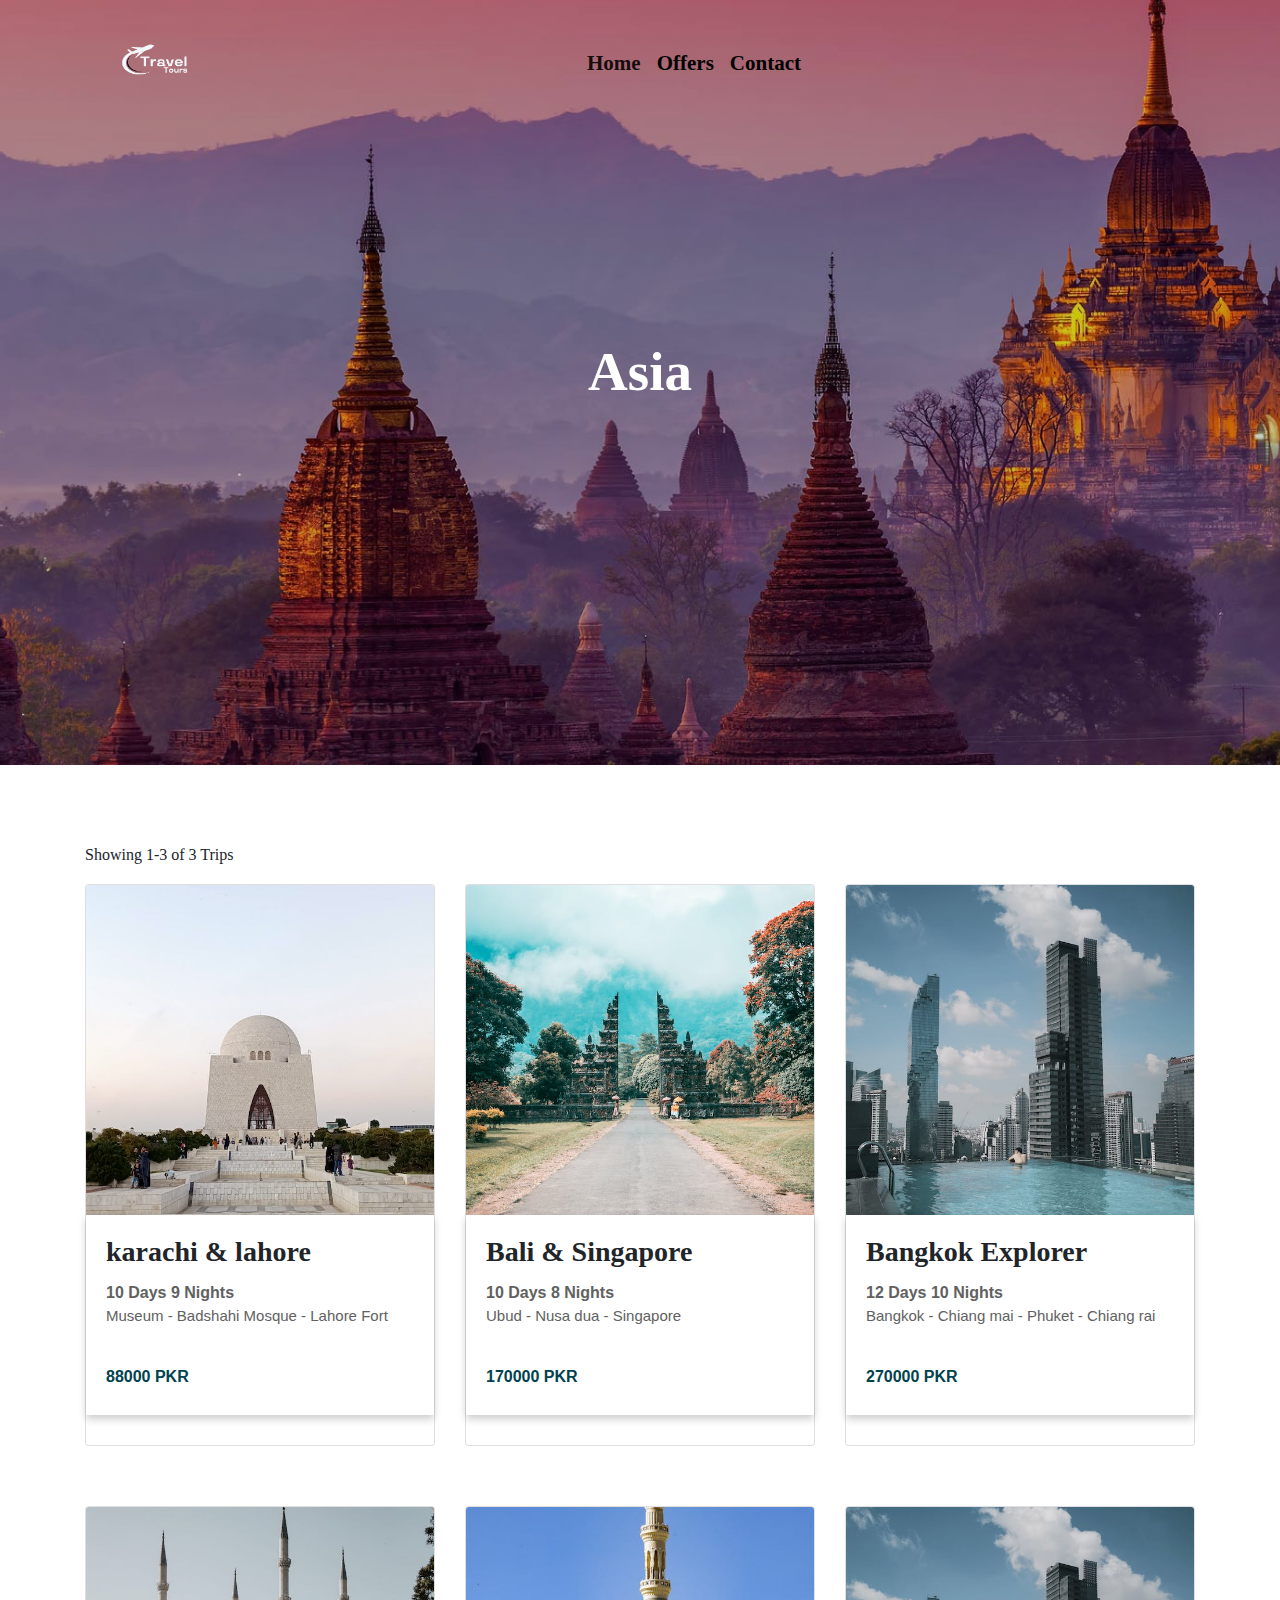
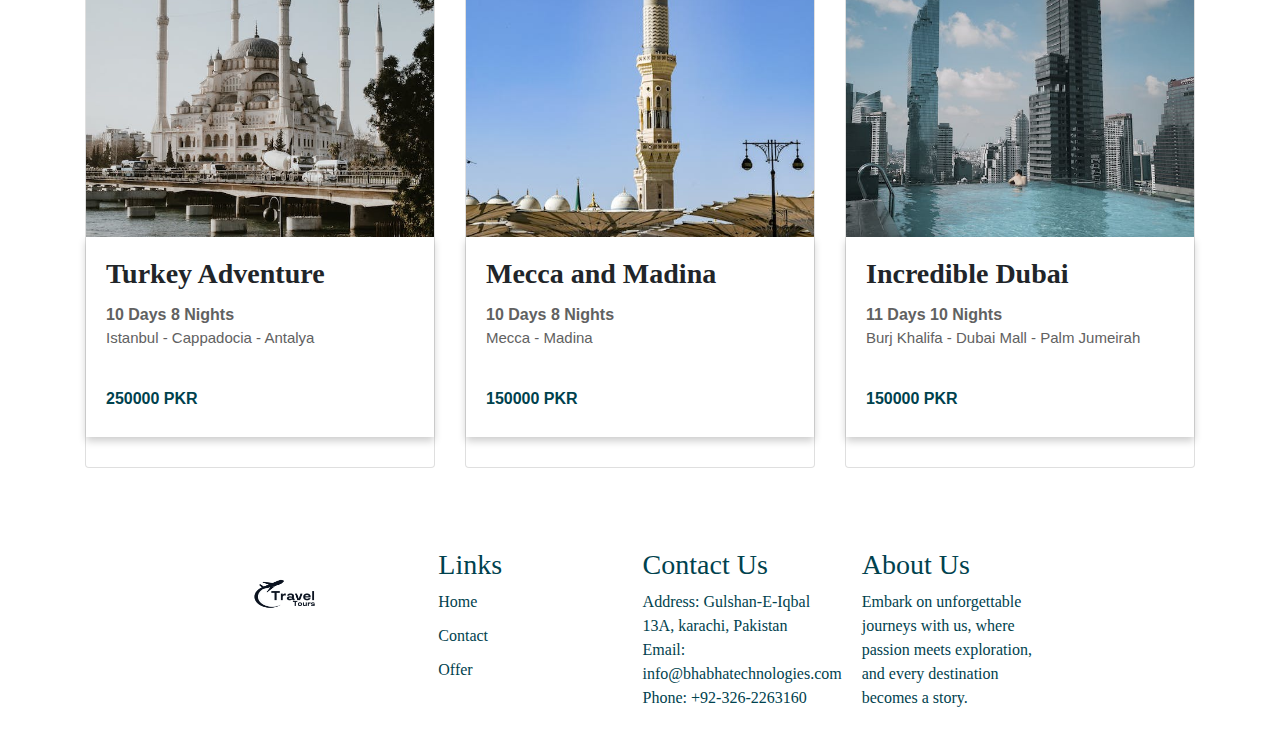
<file: Travel & tours/asia.html>
<!DOCTYPE html>
<html lang="en">
<head>
    <meta charset="UTF-8">
    <meta name="viewport" content="width=device-width, initial-scale=1.0">
    
    <link rel="stylesheet" href="https://cdn.jsdelivr.net/npm/bootstrap@4.0.0/dist/css/bootstrap.min.css"
        integrity="sha384-Gn5384xqQ1aoWXA+058RXPxPg6fy4IWvTNh0E263XmFcJlSAwiGgFAW/dAiS6JXm" crossorigin="anonymous">
    <link rel='stylesheet' href='https://cdn.jsdelivr.net/npm/swiper@9/swiper-bundle.min.css'>
    <link rel="stylesheet" href="asia.css">
    <title>Document</title>
</head>
<body>
    <header>
        <nav class="navbar navbar-expand-lg navbar-light bg-light">
            <div class="navbarImg"> 
            <img src="img/LOgo.png" alt="Logo">
           </div>  
            <button class="navbar-toggler" type="button" data-toggle="collapse" data-target="#navbarSupportedContent"
                aria-controls="navbarSupportedContent" aria-expanded="false" aria-label="Toggle navigation">
                <span class="navbar-toggler-icon"></span>
            </button>
        
            <div class="collapse navbar-collapse text-center" id="navbarSupportedContent">
                <ul class="navbar-nav mx-auto">
                    <li class="nav-item active">
                        <a class="nav-link" href="index.html">Home <span class="sr-only">(current)</span></a>
                    </li>
                    <li class="nav-item">
                        <a class="nav-link" href="offers.html">Offers</a>
                    </li>
                    <li class="nav-item">
                        <a class="nav-link" href="contact.html">Contact</a>
                    </li>
                </ul>
                <form class="form-inline my-2 my-lg-0">
                </form>
            </div>
        </nav>
    <div class="content">


        <div class="main-head">
            <h1>Asia</h1>
        </div>
    </div>

</header>
  
    <!-- nav end -->

<!--SECtion 1 start-->
<div class="container">
    <h6>Showing 1-3 of 3 Trips</h6>
        <div class="card-deck">
       <div class="card">
          <img src="img/karachi-offer.jpeg" class="card-img-top my-img" alt="...">
          <div class="card-body my-card">
            <h5 class="card-title card-offer-title">karachi & lahore</h5>
            <p class="card-title card-offer-title2">10 Days 9 Nights</p>
            <p class="card-text card-offer-text">Museum - Badshahi Mosque - Lahore Fort</p>
            <h6 class="card-text card-offer-text2">88000 PKR</h6>
          </div>
        </div>
        <div class="card">
          <img src="img/bali-offer.jpeg" class="card-img-top my-img" alt="...">
          <div class="card-body my-card">
            <h5 class="card-title card-offer-title">Bali & Singapore</h5>
            <p class="card-title card-offer-title2">10 Days 8 Nights</p>
            <p class="card-text card-offer-text">Ubud - Nusa dua - Singapore</p>
            <h6 class="card-text card-offer-text2">170000 PKR</h6>
          </div>
        </div>
      <div class="card">
          <img src="img/bangkok-offer.jpeg" class="card-img-top my-img" alt="...">
          <div class="card-body my-card">
            <h5 class="card-title card-offer-title">Bangkok Explorer</h5>
            <p class="card-title card-offer-title2">12 Days 10 Nights</p>
            <p class="card-text card-offer-text">Bangkok - Chiang mai - Phuket - Chiang rai</p>
            <h6 class="card-text card-offer-text2">270000 PKR</h6>
          </div>
        </div>
</div>

</div>



<div class="container">
        <div class="card-deck">
       <div class="card">
          <img src="img/turkey-offer.jpeg" class="card-img-top my-img" alt="...">
          <div class="card-body my-card">
            <h5 class="card-title card-offer-title">Turkey Adventure</h5>
            <p class="card-title card-offer-title2">10 Days 8 Nights</p>
            <p class="card-text card-offer-text">Istanbul - Cappadocia - Antalya</p>
            <h6 class="card-text card-offer-text2">250000 PKR</h6>
          </div>
        </div>
        <div class="card">
          <img src="img/saudia-offer.jpeg" class="card-img-top my-img" alt="...">
          <div class="card-body my-card">
            <h5 class="card-title card-offer-title">Mecca and Madina</h5>
            <p class="card-title card-offer-title2">10 Days 8 Nights</p>
            <p class="card-text card-offer-text">Mecca - Madina</p>
            <h6 class="card-text card-offer-text2">150000 PKR</h6>
          </div>
        </div>
      <div class="card">
          <img src="img/bangkok-offer.jpeg" class="card-img-top my-img" alt="...">
          <div class="card-body my-card">
            <h5 class="card-title card-offer-title">Incredible Dubai</h5>
            <p class="card-title card-offer-title2">11 Days 10 Nights</p>
            <p class="card-text card-offer-text">Burj Khalifa - Dubai Mall - Palm Jumeirah</p>
            <h6 class="card-text card-offer-text2">150000 PKR</h6>
          </div>
        </div>
</div>

</div>



    <!--footer start-->




    <footer class="footer">
        <div class="column">
            <img src="img/logo-foot.png" alt="Logo">
        </div>
        <div class="column">
            <h3>Links</h3>
          <ul>
                <li><a href="index.html">Home</a></li>
                <li><a href="contact.html">Contact</a></li>
                <li><a href="offers.html">Offer</a></li>
            </ul>
        </div>
        <div class="column">
            <h3>Contact Us</h3>
            <p>Address: Gulshan-E-Iqbal 13A, karachi, Pakistan</p>
            <p>Email: info@bhabhatechnologies.com</p>
            <p>Phone: +92-326-2263160</p>
        </div>
        <div class="column column-4">
            <h3>About Us</h3>
            <p> Embark on unforgettable journeys with us, where passion meets exploration, and every destination becomes a
                story.</p>
</div>
    </footer>







    <script src="https://code.jquery.com/jquery-3.2.1.slim.min.js"
    integrity="sha384-KJ3o2DKtIkvYIK3UENzmM7KCkRr/rE9/Qpg6aAZGJwFDMVNA/GpGFF93hXpG5KkN"
    crossorigin="anonymous"></script>
<script src="https://cdn.jsdelivr.net/npm/popper.js@1.12.9/dist/umd/popper.min.js"
    integrity="sha384-ApNbgh9B+Y1QKtv3Rn7W3mgPxhU9K/ScQsAP7hUibX39j7fakFPskvXusvfa0b4Q"
    crossorigin="anonymous"></script>
<script src="https://cdn.jsdelivr.net/npm/bootstrap@4.0.0/dist/js/bootstrap.min.js"
    integrity="sha384-JZR6Spejh4U02d8jOt6vLEHfe/JQGiRRSQQxSfFWpi1MquVdAyjUar5+76PVCmYl"
    crossorigin="anonymous"></script>
</body>
</html>
</file>
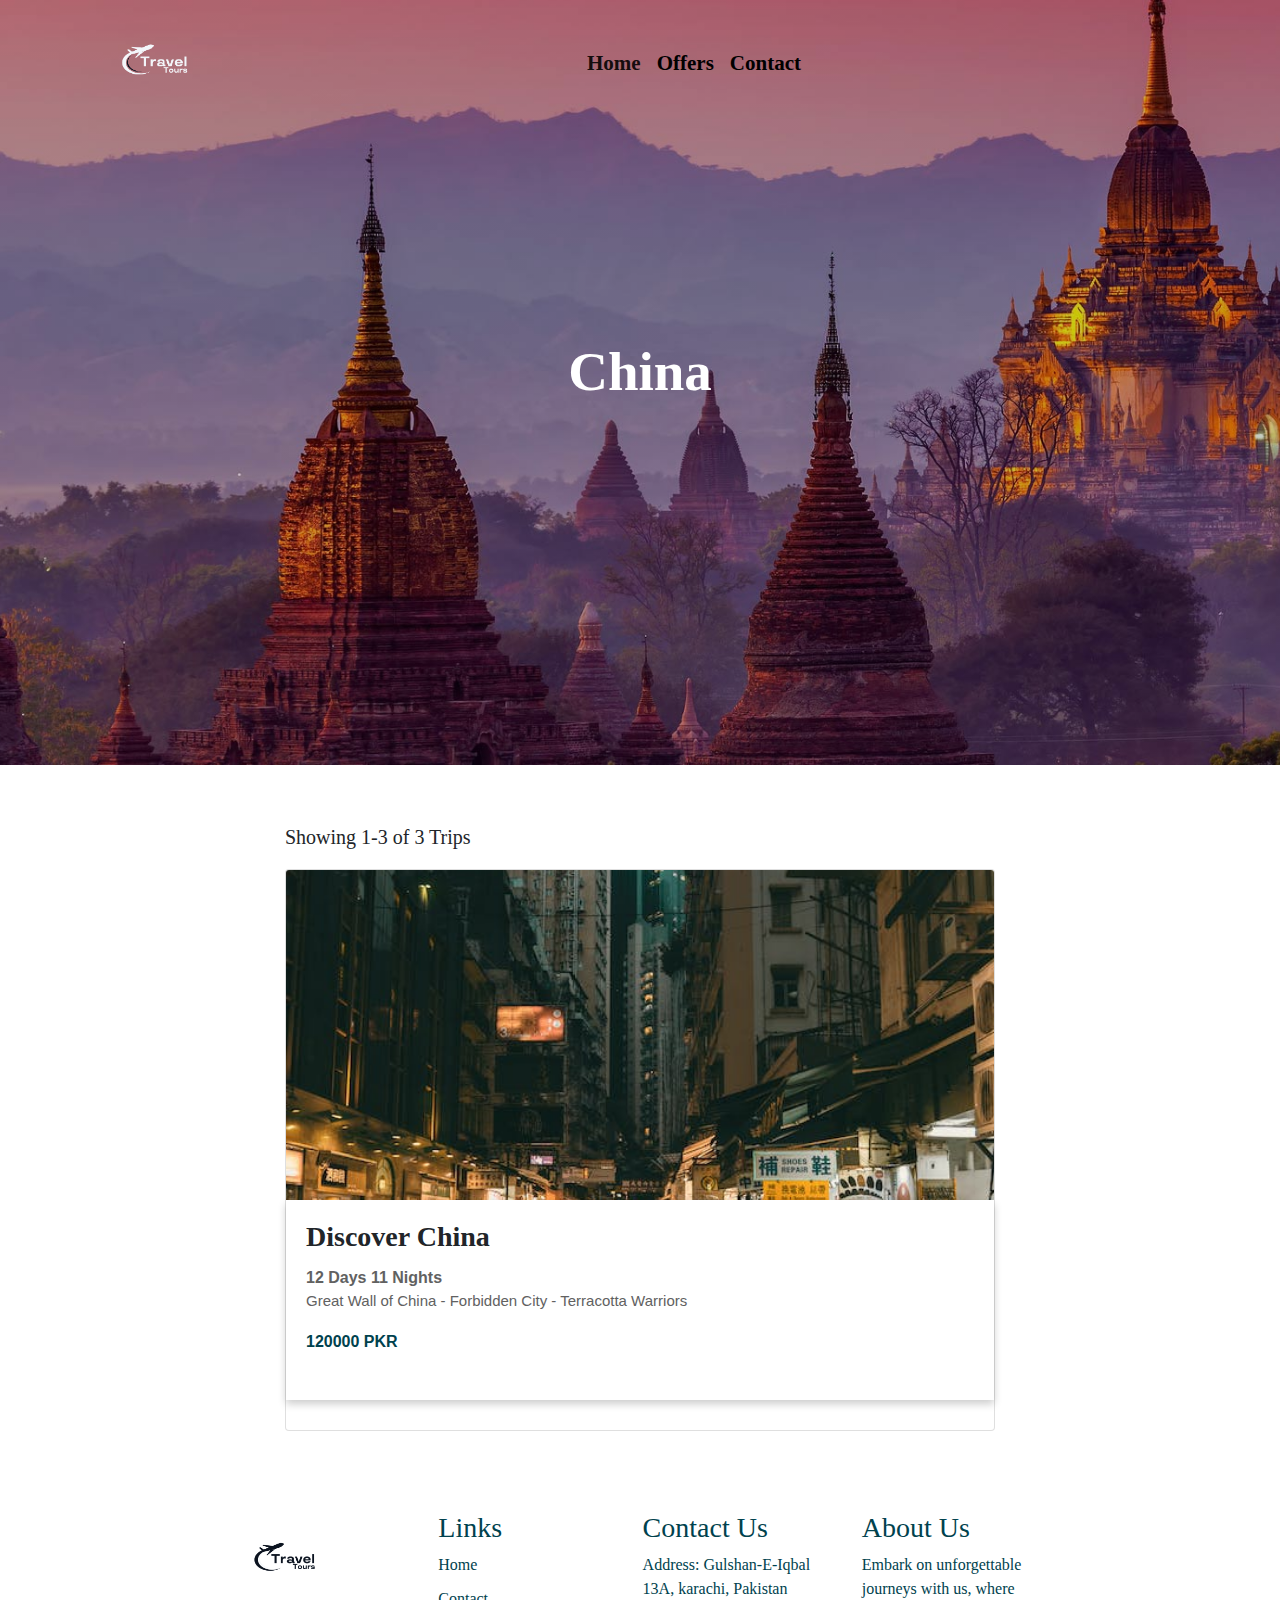
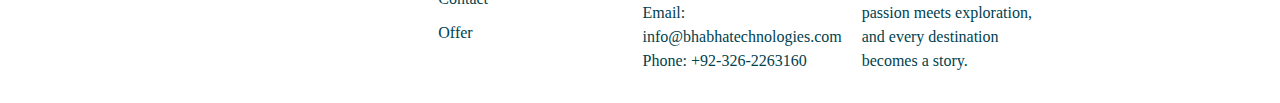
<file: Travel & tours/china.html>
<!DOCTYPE html>
<html lang="en">

<head>
    <meta charset="UTF-8">
    <meta name="viewport" content="width=device-width, initial-scale=1.0">

    <link rel="stylesheet" href="https://cdn.jsdelivr.net/npm/bootstrap@4.0.0/dist/css/bootstrap.min.css"
        integrity="sha384-Gn5384xqQ1aoWXA+058RXPxPg6fy4IWvTNh0E263XmFcJlSAwiGgFAW/dAiS6JXm" crossorigin="anonymous">
    <link rel='stylesheet' href='https://cdn.jsdelivr.net/npm/swiper@9/swiper-bundle.min.css'>
    <link rel="stylesheet" href="china.css">
    <title>Document</title>
</head>

<body>
    <header>
        <nav class="navbar navbar-expand-lg navbar-light bg-light">
            <div class="navbarImg"> 
            <img src="img/LOgo.png" alt="Logo">
           </div>  
            <button class="navbar-toggler" type="button" data-toggle="collapse" data-target="#navbarSupportedContent"
                aria-controls="navbarSupportedContent" aria-expanded="false" aria-label="Toggle navigation">
                <span class="navbar-toggler-icon"></span>
            </button>
        
            <div class="collapse navbar-collapse text-center" id="navbarSupportedContent">
                <ul class="navbar-nav mx-auto">
                    <li class="nav-item active">
                        <a class="nav-link" href="index.html">Home <span class="sr-only">(current)</span></a>
                    </li>
                    <li class="nav-item">
                        <a class="nav-link" href="offers.html">Offers</a>
                    </li>
                    <li class="nav-item">
                        <a class="nav-link" href="contact.html">Contact</a>
                    </li>
                </ul>
                <form class="form-inline my-2 my-lg-0">
                </form>
            </div>
        </nav>
        <div class="content">


            <div class="main-head">
                <h1>China</h1>
            </div>
        </div>

    </header>

    <!-- nav end -->

    <!--SECtion 1 start-->
        <div class="container">
            <h5>Showing 1-3 of 3 Trips</h5>
        <div class="col-md-8 mx-auto">
            <div class="card">
                <img src="img/china-offer.jpeg" class="card-img-top my-img" alt="...">
                <div class="card-body my-card">
                    <h6 class="card-title card-offer-title">Discover China</h6>
                    <p class="card-title card-offer-title2">12 Days 11 Nights</p>
                    <p class="card-text card-offer-text">Great Wall of China - Forbidden City - Terracotta Warriors</p>
                    <h6 class="card-text card-offer-text2">120000 PKR</h6>
              </div>
            </div>
          </div>

</div>






    <!--footer start-->




    <footer class="footer">
        <div class="column">
            <img src="img/logo-foot.png" alt="Logo">
        </div>
        <div class="column">
            <h3>Links</h3>
          <ul>
                <li><a href="index.html">Home</a></li>
                <li><a href="contact.html">Contact</a></li>
                <li><a href="offers.html">Offer</a></li>
            </ul>
        </div>
        <div class="column">
       <h3>Contact Us</h3>
            <p>Address: Gulshan-E-Iqbal 13A, karachi, Pakistan</p>
            <p>Email: info@bhabhatechnologies.com</p>
            <p>Phone: +92-326-2263160</p>
        </div>
        <div class="column column-4">
            <h3>About Us</h3>
            <p> Embark on unforgettable journeys with us, where passion meets exploration, and every destination becomes a
                story.</p>    
             </div>
    </footer>







    <script src="https://code.jquery.com/jquery-3.2.1.slim.min.js"
        integrity="sha384-KJ3o2DKtIkvYIK3UENzmM7KCkRr/rE9/Qpg6aAZGJwFDMVNA/GpGFF93hXpG5KkN"
        crossorigin="anonymous"></script>
    <script src="https://cdn.jsdelivr.net/npm/popper.js@1.12.9/dist/umd/popper.min.js"
        integrity="sha384-ApNbgh9B+Y1QKtv3Rn7W3mgPxhU9K/ScQsAP7hUibX39j7fakFPskvXusvfa0b4Q"
        crossorigin="anonymous"></script>
    <script src="https://cdn.jsdelivr.net/npm/bootstrap@4.0.0/dist/js/bootstrap.min.js"
        integrity="sha384-JZR6Spejh4U02d8jOt6vLEHfe/JQGiRRSQQxSfFWpi1MquVdAyjUar5+76PVCmYl"
        crossorigin="anonymous"></script>
</body>

</html>
</file>
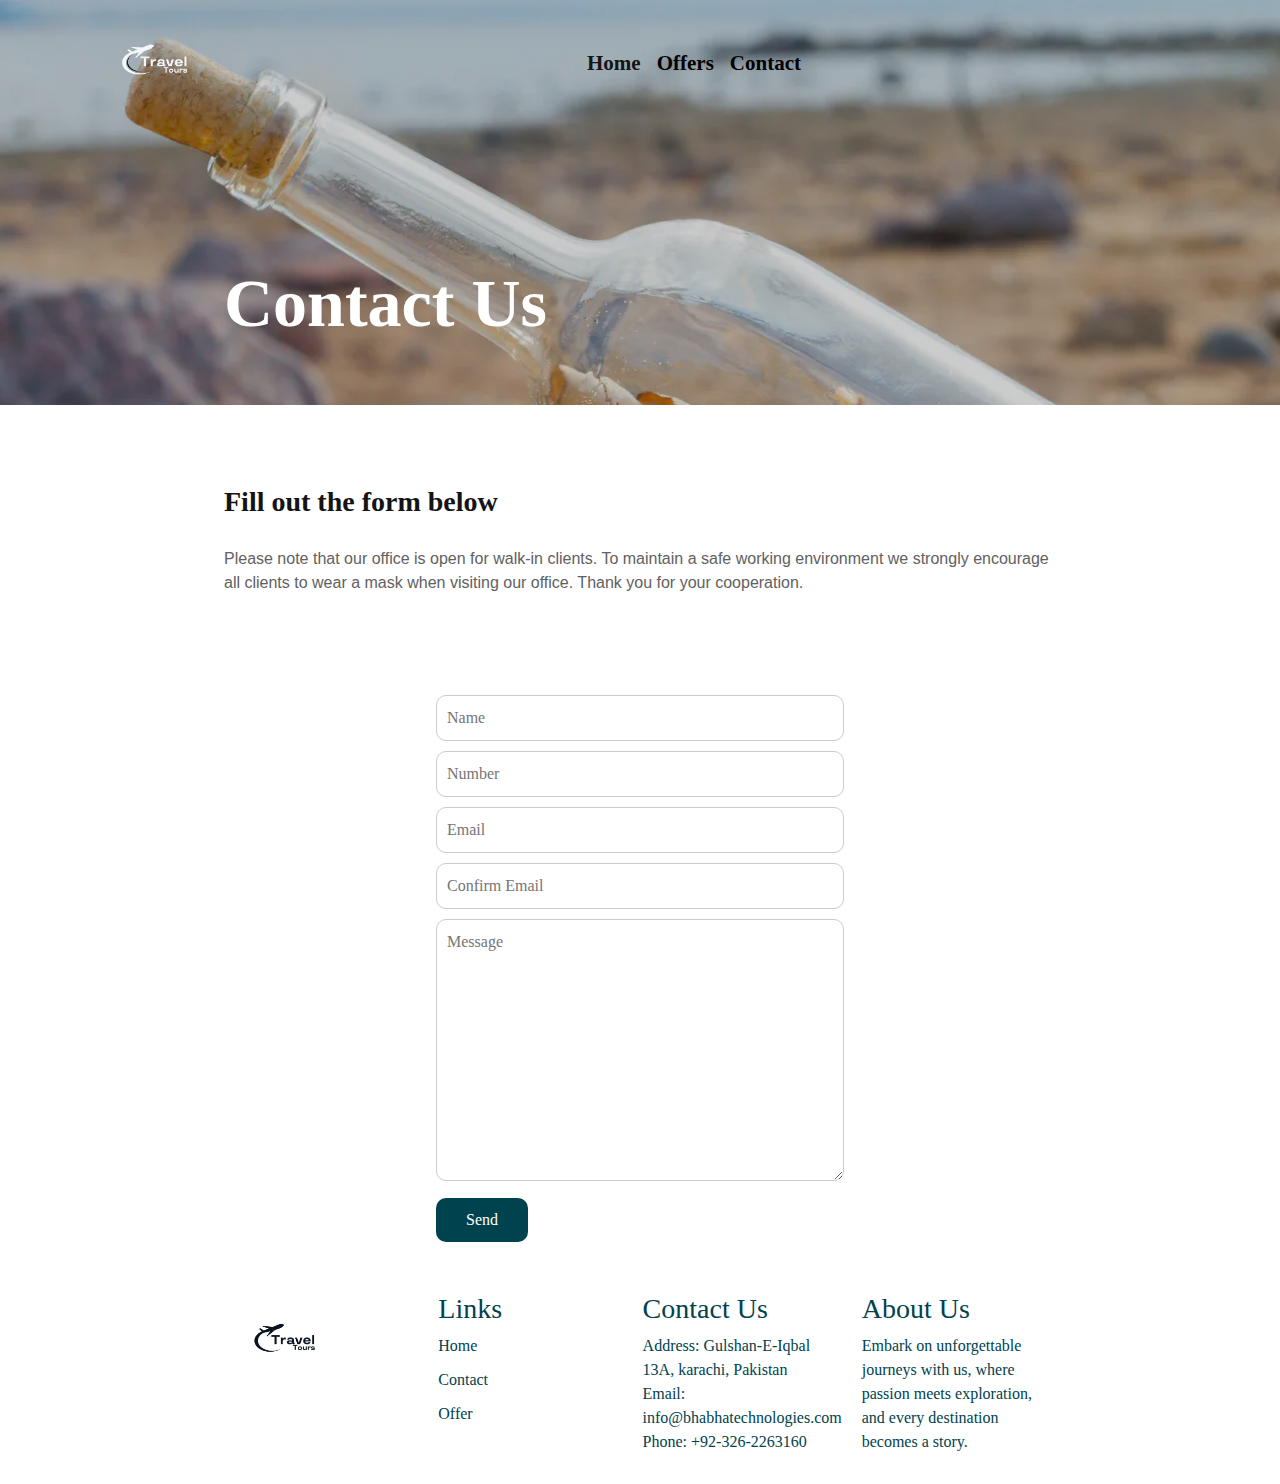
<file: Travel & tours/contact.html>
<!DOCTYPE html>
<html lang="en">

<head>
    <meta charset="UTF-8">
    <meta name="viewport" content="width=device-width, initial-scale=1.0">
    <link rel="stylesheet" href="https://cdn.jsdelivr.net/npm/bootstrap@4.0.0/dist/css/bootstrap.min.css"
        integrity="sha384-Gn5384xqQ1aoWXA+058RXPxPg6fy4IWvTNh0E263XmFcJlSAwiGgFAW/dAiS6JXm" crossorigin="anonymous">
    <link rel='stylesheet' href='https://cdn.jsdelivr.net/npm/swiper@9/swiper-bundle.min.css'>

    <link rel="stylesheet" href="contact.css">
    <title>Document</title>
</head>

<body>


    <header>
        <nav class="navbar navbar-expand-lg navbar-light bg-light">
            <div class="navbarImg"> 
            <img src="img/LOgo.png" alt="Logo">
           </div>  
            <button class="navbar-toggler" type="button" data-toggle="collapse" data-target="#navbarSupportedContent"
                aria-controls="navbarSupportedContent" aria-expanded="false" aria-label="Toggle navigation">
                <span class="navbar-toggler-icon"></span>
            </button>
        
            <div class="collapse navbar-collapse text-center" id="navbarSupportedContent">
                <ul class="navbar-nav mx-auto">
                    <li class="nav-item active">
                        <a class="nav-link" href="index.html">Home <span class="sr-only">(current)</span></a>
                    </li>
                    <li class="nav-item">
                        <a class="nav-link" href="offers.html">Offers</a>
                    </li>
                    <li class="nav-item">
                        <a class="nav-link" href="#">Contact</a>
                    </li>
                </ul>
                <form class="form-inline my-2 my-lg-0">
                </form>
            </div>
        </nav>
        <div class="content">


            <div class="main-head">
                <h1>Contact Us</h1>
            </div>
        </div>

    </header>
    <!--header end-->



    <div class="contact-main">
        <div>
            <h3>Fill out the form below </h3>
            <p>Please note that our office is open for walk-in clients. To maintain a safe working environment we
                strongly encourage all clients to wear a mask when visiting our office. Thank you for your cooperation.
            </p>
        </div>



    </div>
    <div class="contact-form">
        <form>

            <div>
                <input type="text" id="name" name="name" placeholder="Name">
            </div>
            <div>
                <input type="number" id="number" name="number" placeholder="Number">
            </div>
            <div>
                <input type="email" id="email" name="email" placeholder="Email">
            </div>
            <div>
                <input type="password" id="confirmPassword" name="confirmPassword" placeholder="Confirm Email">
            </div>
            <div>
                <textarea name="" id="" cols="30" rows="10" placeholder="Message"></textarea>
            </div>

            <button class="btn btn-primary my-btn" type="submit" id="submit">Send</button>

        </form>


    </div>


    <footer class="footer">
        <div class="column">
            <img src="img/logo-foot.png" alt="Logo">
        </div>
        <div class="column">
            <h3>Links</h3>
            <ul>
                <li><a href="index.html">Home</a></li>
                <li><a href="contact.html">Contact</a></li>
                <li><a href="offers.html">Offer</a></li>
            </ul>
        </div>
        <div class="column">
       <h3>Contact Us</h3>
            <p>Address: Gulshan-E-Iqbal 13A, karachi, Pakistan</p>
            <p>Email: info@bhabhatechnologies.com</p>
            <p>Phone: +92-326-2263160</p>
        </div>
        <div class="column column-4">
            <h3>About Us</h3>
            <p> Embark on unforgettable journeys with us, where passion meets exploration, and every destination becomes a
                story.</p>
              </div>
    </footer>
    <!--bootstrap --->

    <script src="https://code.jquery.com/jquery-3.2.1.slim.min.js"
        integrity="sha384-KJ3o2DKtIkvYIK3UENzmM7KCkRr/rE9/Qpg6aAZGJwFDMVNA/GpGFF93hXpG5KkN"
        crossorigin="anonymous"></script>
    <script src="https://cdn.jsdelivr.net/npm/popper.js@1.12.9/dist/umd/popper.min.js"
        integrity="sha384-ApNbgh9B+Y1QKtv3Rn7W3mgPxhU9K/ScQsAP7hUibX39j7fakFPskvXusvfa0b4Q"
        crossorigin="anonymous"></script>
    <script src="https://cdn.jsdelivr.net/npm/bootstrap@4.0.0/dist/js/bootstrap.min.js"
        integrity="sha384-JZR6Spejh4U02d8jOt6vLEHfe/JQGiRRSQQxSfFWpi1MquVdAyjUar5+76PVCmYl"
        crossorigin="anonymous"></script>
</body>

</html>
</file>
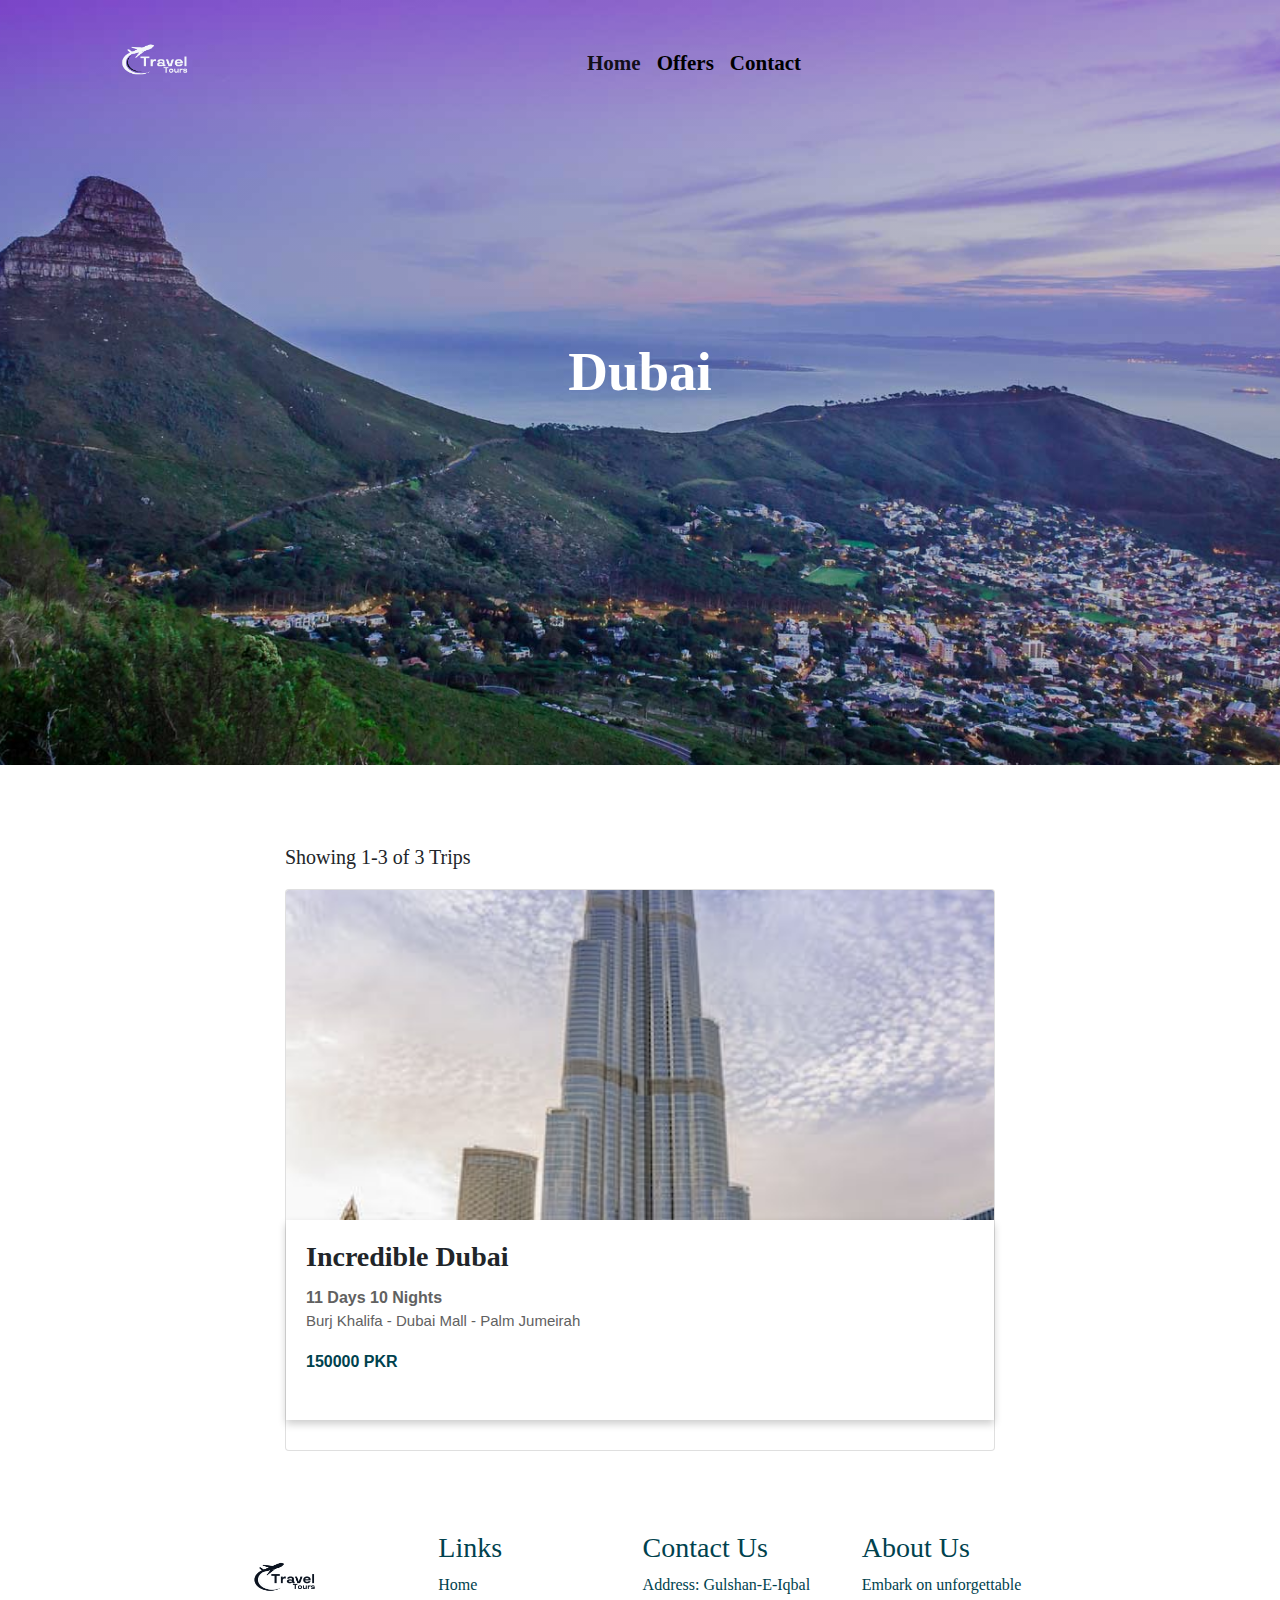
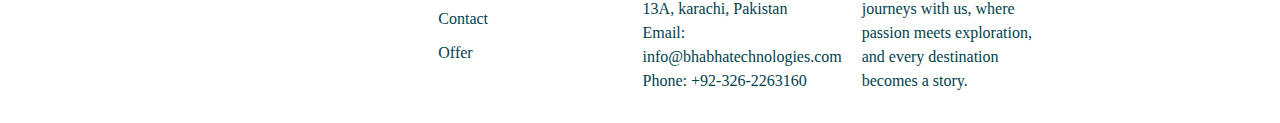
<file: Travel & tours/dubai.html>
<!DOCTYPE html>
<html lang="en">
<head>
    <meta charset="UTF-8">
    <meta name="viewport" content="width=device-width, initial-scale=1.0">
    
    <link rel="stylesheet" href="https://cdn.jsdelivr.net/npm/bootstrap@4.0.0/dist/css/bootstrap.min.css"
        integrity="sha384-Gn5384xqQ1aoWXA+058RXPxPg6fy4IWvTNh0E263XmFcJlSAwiGgFAW/dAiS6JXm" crossorigin="anonymous">
    <link rel='stylesheet' href='https://cdn.jsdelivr.net/npm/swiper@9/swiper-bundle.min.css'>
    <link rel="stylesheet" href="dubai.css">
    <title>Document</title>
</head>
<body>
    <header>
        <nav class="navbar navbar-expand-lg navbar-light bg-light">
            <div class="navbarImg"> 
            <img src="img/LOgo.png" alt="Logo">
           </div>  
            <button class="navbar-toggler" type="button" data-toggle="collapse" data-target="#navbarSupportedContent"
                aria-controls="navbarSupportedContent" aria-expanded="false" aria-label="Toggle navigation">
                <span class="navbar-toggler-icon"></span>
            </button>
        
            <div class="collapse navbar-collapse text-center" id="navbarSupportedContent">
                <ul class="navbar-nav mx-auto">
                    <li class="nav-item active">
                        <a class="nav-link" href="index.html">Home <span class="sr-only">(current)</span></a>
                    </li>
                    <li class="nav-item">
                        <a class="nav-link" href="offers.html">Offers</a>
                    </li>
                    <li class="nav-item">
                        <a class="nav-link" href="contact.html">Contact</a>
                    </li>
                </ul>
                <form class="form-inline my-2 my-lg-0">
                </form>
            </div>
        </nav>
    <div class="content">


        <div class="main-head">
            <h1>Dubai</h1>
        </div>
    </div>

</header>
  
    <!-- nav end -->

<!--SECtion 1 start-->
      
<div class="container">
    <h5>Showing 1-3 of 3 Trips</h5>
<div class="col-md-8 mx-auto">
    <div class="card">
        <img src="img/dubai.jpeg" class="card-img-top my-img" alt="...">
        <div class="card-body my-card">
            <h6 class="card-title card-offer-title">Incredible Dubai</h6>
            <p class="card-title card-offer-title2">11 Days 10 Nights</p>
            <p class="card-text card-offer-text">Burj Khalifa - Dubai Mall - Palm Jumeirah</p>
            <h6 class="card-text card-offer-text2">150000 PKR</h6>
      </div>
    </div>
  </div>

</div>






    <!--footer start-->




    <footer class="footer">
        <div class="column">
            <img src="img/logo-foot.png" alt="Logo">
        </div>
        <div class="column">
            <h3>Links</h3>
          <ul>
                <li><a href="index.html">Home</a></li>
                <li><a href="contact.html">Contact</a></li>
                <li><a href="offers.html">Offer</a></li>
            </ul>
        </div>
        <div class="column">
       <h3>Contact Us</h3>
            <p>Address: Gulshan-E-Iqbal 13A, karachi, Pakistan</p>
            <p>Email: info@bhabhatechnologies.com</p>
            <p>Phone: +92-326-2263160</p>
        </div>
        <div class="column column-4">
            <h3>About Us</h3>
            <p> Embark on unforgettable journeys with us, where passion meets exploration, and every destination becomes a
                story.</p>
    </div>
    </footer>







    <script src="https://code.jquery.com/jquery-3.2.1.slim.min.js"
    integrity="sha384-KJ3o2DKtIkvYIK3UENzmM7KCkRr/rE9/Qpg6aAZGJwFDMVNA/GpGFF93hXpG5KkN"
    crossorigin="anonymous"></script>
<script src="https://cdn.jsdelivr.net/npm/popper.js@1.12.9/dist/umd/popper.min.js"
    integrity="sha384-ApNbgh9B+Y1QKtv3Rn7W3mgPxhU9K/ScQsAP7hUibX39j7fakFPskvXusvfa0b4Q"
    crossorigin="anonymous"></script>
<script src="https://cdn.jsdelivr.net/npm/bootstrap@4.0.0/dist/js/bootstrap.min.js"
    integrity="sha384-JZR6Spejh4U02d8jOt6vLEHfe/JQGiRRSQQxSfFWpi1MquVdAyjUar5+76PVCmYl"
    crossorigin="anonymous"></script>
</body>
</html>
</file>
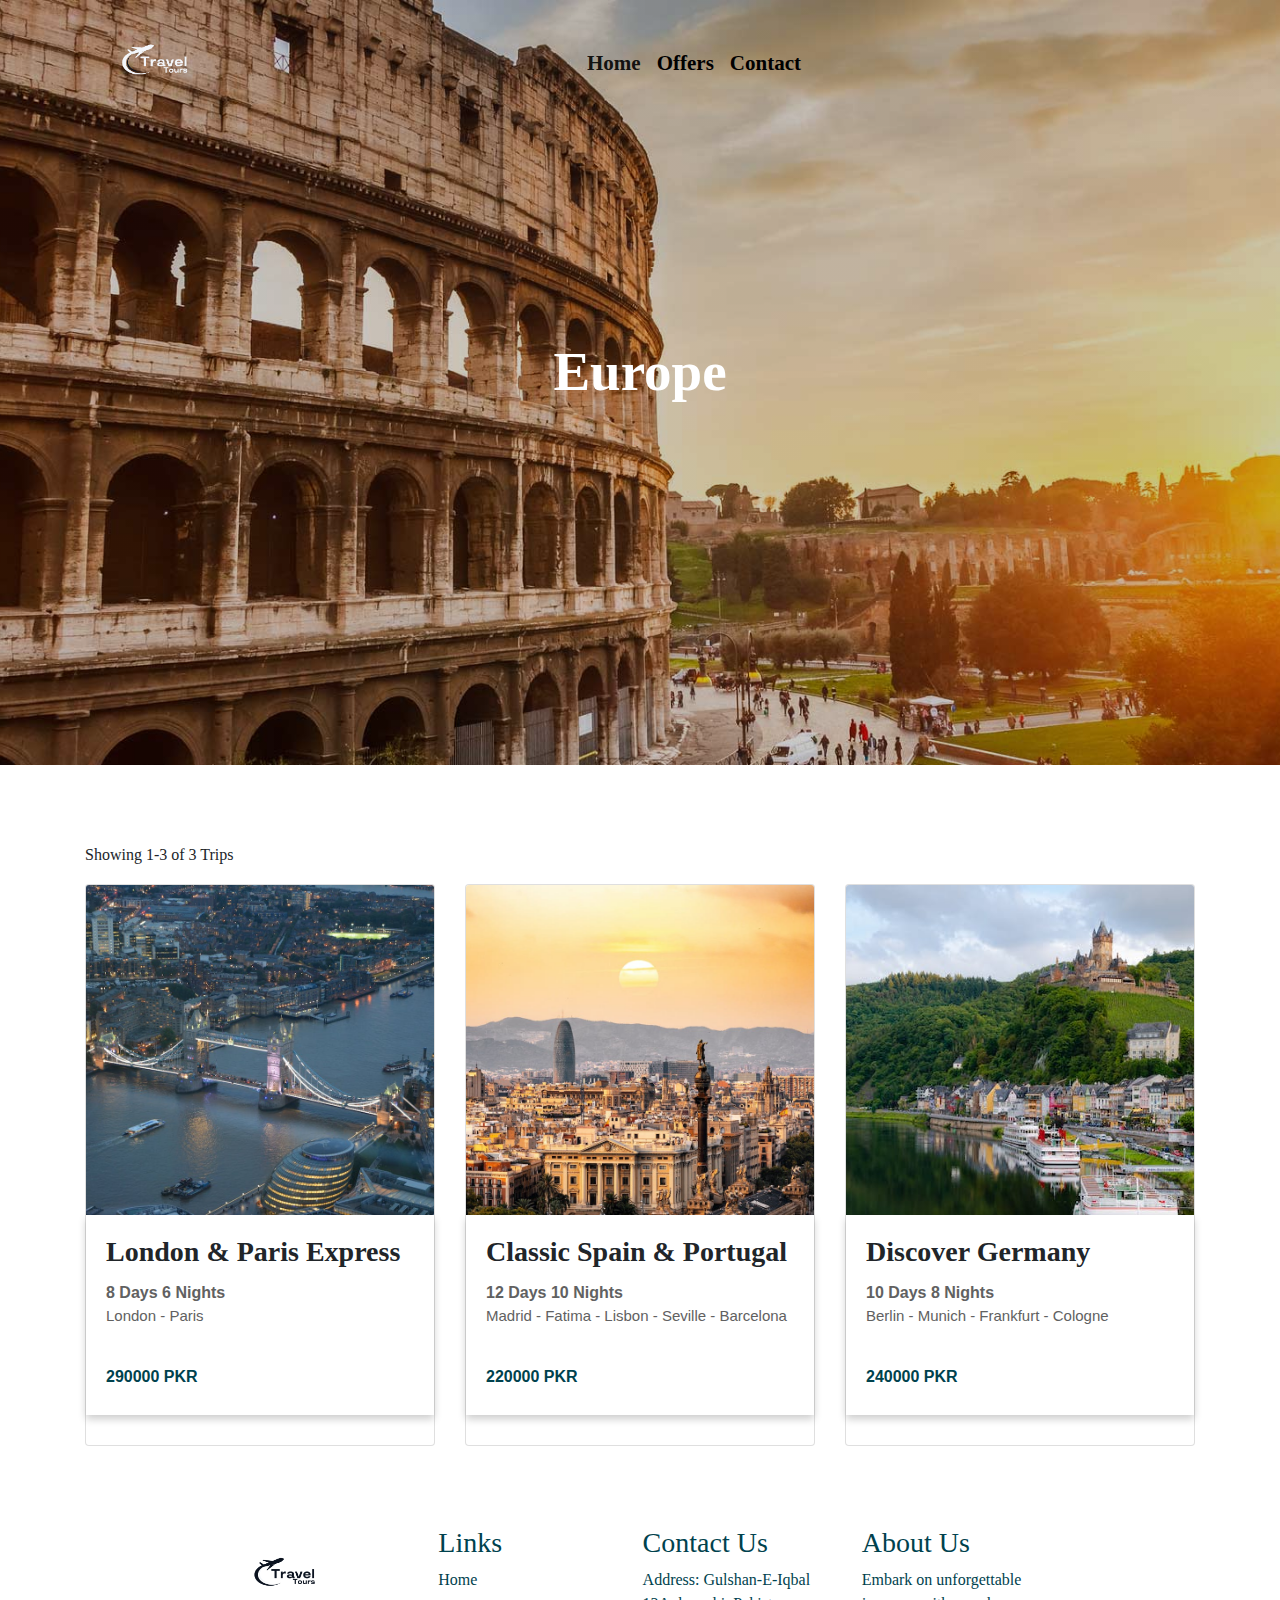
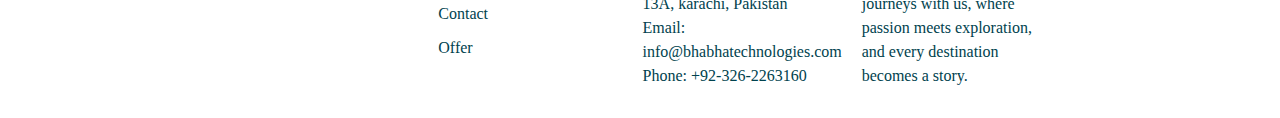
<file: Travel & tours/europe.html>
<!DOCTYPE html>
<html lang="en">
<head>
    <meta charset="UTF-8">
    <meta name="viewport" content="width=device-width, initial-scale=1.0">
    
    <link rel="stylesheet" href="https://cdn.jsdelivr.net/npm/bootstrap@4.0.0/dist/css/bootstrap.min.css"
        integrity="sha384-Gn5384xqQ1aoWXA+058RXPxPg6fy4IWvTNh0E263XmFcJlSAwiGgFAW/dAiS6JXm" crossorigin="anonymous">
    <link rel='stylesheet' href='https://cdn.jsdelivr.net/npm/swiper@9/swiper-bundle.min.css'>
    <link rel="stylesheet" href="europe.css">
    <title>Document</title>
</head>
<body>
    <header>
        <nav class="navbar navbar-expand-lg navbar-light bg-light">
            <div class="navbarImg"> 
            <img src="img/LOgo.png" alt="Logo">
           </div>  
            <button class="navbar-toggler" type="button" data-toggle="collapse" data-target="#navbarSupportedContent"
                aria-controls="navbarSupportedContent" aria-expanded="false" aria-label="Toggle navigation">
                <span class="navbar-toggler-icon"></span>
            </button>
        
            <div class="collapse navbar-collapse text-center" id="navbarSupportedContent">
                <ul class="navbar-nav mx-auto">
                    <li class="nav-item active">
                        <a class="nav-link" href="index.html">Home <span class="sr-only">(current)</span></a>
                    </li>
                    <li class="nav-item">
                        <a class="nav-link" href="offers.html">Offers</a>
                    </li>
                    <li class="nav-item">
                        <a class="nav-link" href="contact.html">Contact</a>
                    </li>
                </ul>
                <form class="form-inline my-2 my-lg-0">
                </form>
            </div>
        </nav>
    <div class="content">


        <div class="main-head">
            <h1>Europe</h1>
        </div>
    </div>

</header>
  
    <!-- nav end -->

<!--SECtion 1 start-->
<div class="container">
    <h6>Showing 1-3 of 3 Trips</h6>
        <div class="card-deck">
       <div class="card">
          <img src="img/london-offer.jpeg" class="card-img-top my-img" alt="...">
          <div class="card-body my-card">
            <h5 class="card-title card-offer-title"> London & Paris Express</h5>
            <p class="card-title card-offer-title2">8 Days 6 Nights</p>
            <p class="card-text card-offer-text">London - Paris</p>
            <h6 class="card-text card-offer-text2">290000 PKR</h6>
          </div>
        </div>
        <div class="card">
          <img src="img/spain-offer.jpeg" class="card-img-top my-img" alt="...">
          <div class="card-body my-card">
            <h5 class="card-title card-offer-title">Classic Spain & Portugal</h5>
            <p class="card-title card-offer-title2">12 Days 10 Nights</p>
            <p class="card-text card-offer-text">Madrid - Fatima - Lisbon - Seville - Barcelona</p>
            <h6 class="card-text card-offer-text2">220000 PKR</h6>
          </div>
        </div>
      <div class="card">
          <img src="img/germany-offer.jpeg" class="card-img-top my-img" alt="...">
          <div class="card-body my-card">
            <h5 class="card-title card-offer-title">Discover Germany</h5>
            <p class="card-title card-offer-title2">10 Days 8 Nights  </p>
            <p class="card-text card-offer-text">Berlin - Munich - Frankfurt - Cologne</p>
            <h6 class="card-text card-offer-text2">240000 PKR
            </h6>
          </div>
        </div>
</div>

</div>






    <!--footer start-->




    <footer class="footer">
        <div class="column">
            <img src="img/logo-foot.png" alt="Logo">
        </div>
        <div class="column">
            <h3>Links</h3>
          <ul>
                <li><a href="index.html">Home</a></li>
                <li><a href="contact.html">Contact</a></li>
                <li><a href="offers.html">Offer</a></li>
            </ul>
        </div>
        <div class="column">
       <h3>Contact Us</h3>
            <p>Address: Gulshan-E-Iqbal 13A, karachi, Pakistan</p>
            <p>Email: info@bhabhatechnologies.com</p>
            <p>Phone: +92-326-2263160</p>
        </div>
        <div class="column column-4">
            <h3>About Us</h3>
            <p> Embark on unforgettable journeys with us, where passion meets exploration, and every destination becomes a
                story.</p>  </div>
    </footer>







    <script src="https://code.jquery.com/jquery-3.2.1.slim.min.js"
    integrity="sha384-KJ3o2DKtIkvYIK3UENzmM7KCkRr/rE9/Qpg6aAZGJwFDMVNA/GpGFF93hXpG5KkN"
    crossorigin="anonymous"></script>
<script src="https://cdn.jsdelivr.net/npm/popper.js@1.12.9/dist/umd/popper.min.js"
    integrity="sha384-ApNbgh9B+Y1QKtv3Rn7W3mgPxhU9K/ScQsAP7hUibX39j7fakFPskvXusvfa0b4Q"
    crossorigin="anonymous"></script>
<script src="https://cdn.jsdelivr.net/npm/bootstrap@4.0.0/dist/js/bootstrap.min.js"
    integrity="sha384-JZR6Spejh4U02d8jOt6vLEHfe/JQGiRRSQQxSfFWpi1MquVdAyjUar5+76PVCmYl"
    crossorigin="anonymous"></script>
</body>
</html>
</file>
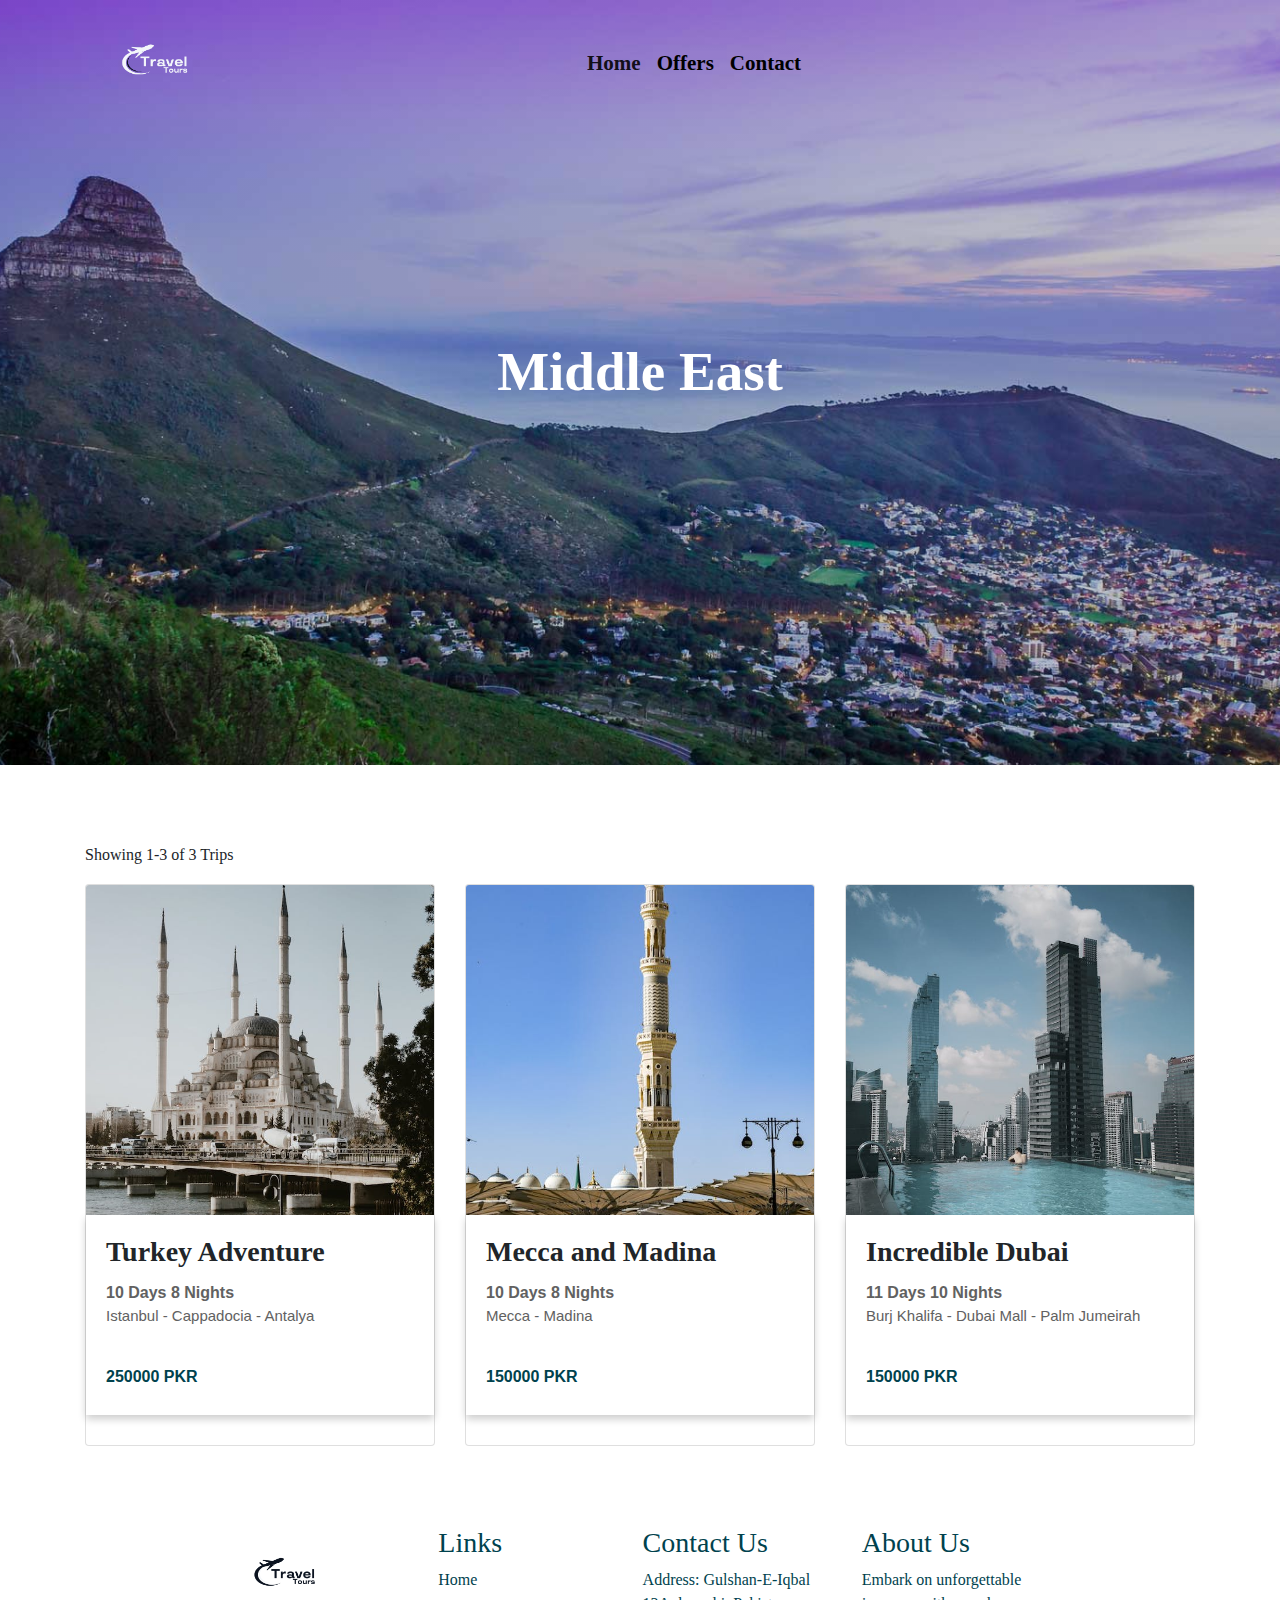
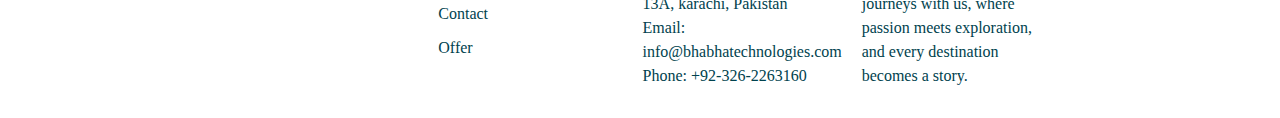
<file: Travel & tours/middleEast.html>
<!DOCTYPE html>
<html lang="en">
<head>
    <meta charset="UTF-8">
    <meta name="viewport" content="width=device-width, initial-scale=1.0">
    
    <link rel="stylesheet" href="https://cdn.jsdelivr.net/npm/bootstrap@4.0.0/dist/css/bootstrap.min.css"
        integrity="sha384-Gn5384xqQ1aoWXA+058RXPxPg6fy4IWvTNh0E263XmFcJlSAwiGgFAW/dAiS6JXm" crossorigin="anonymous">
    <link rel='stylesheet' href='https://cdn.jsdelivr.net/npm/swiper@9/swiper-bundle.min.css'>
    <link rel="stylesheet" href="middleEast.css">
    <title>Document</title>
</head>
<body>
    <header>
        <nav class="navbar navbar-expand-lg navbar-light bg-light">
            <div class="navbarImg"> 
            <img src="img/LOgo.png" alt="Logo">
           </div>  
            <button class="navbar-toggler" type="button" data-toggle="collapse" data-target="#navbarSupportedContent"
                aria-controls="navbarSupportedContent" aria-expanded="false" aria-label="Toggle navigation">
                <span class="navbar-toggler-icon"></span>
            </button>
        
            <div class="collapse navbar-collapse text-center" id="navbarSupportedContent">
                <ul class="navbar-nav mx-auto">
                    <li class="nav-item active">
                        <a class="nav-link" href="index.html">Home </a>
                    </li>
                    <li class="nav-item">
                        <a class="nav-link" href="offers.html">Offers</a>
                    </li>
                    <li class="nav-item">
                        <a class="nav-link" href="contact.html">Contact</a>
                    </li>
                </ul>
                <form class="form-inline my-2 my-lg-0">
                </form>
            </div>
        </nav>
    <div class="content">


        <div class="main-head">
            <h1>Middle East</h1>
        </div>
    </div>

</header>
  
    <!-- nav end -->

<!--SECtion 1 start-->
<div class="container">
    <h6>Showing 1-3 of 3 Trips</h6>
        <div class="card-deck">
       <div class="card">
          <img src="img/turkey-offer.jpeg" class="card-img-top my-img" alt="...">
          <div class="card-body my-card">
            <h5 class="card-title card-offer-title">Turkey Adventure</h5>
            <p class="card-title card-offer-title2">10 Days 8 Nights</p>
            <p class="card-text card-offer-text">Istanbul - Cappadocia - Antalya</p>
            <h6 class="card-text card-offer-text2">250000 PKR</h6>
          </div>
        </div>
        <div class="card">
          <img src="img/saudia-offer.jpeg" class="card-img-top my-img" alt="...">
          <div class="card-body my-card">
            <h5 class="card-title card-offer-title">Mecca and Madina</h5>
            <p class="card-title card-offer-title2">10 Days 8 Nights</p>
            <p class="card-text card-offer-text">Mecca - Madina</p>
            <h6 class="card-text card-offer-text2">150000 PKR</h6>
          </div>
        </div>
      <div class="card">
          <img src="img/bangkok-offer.jpeg" class="card-img-top my-img" alt="...">
          <div class="card-body my-card">
            <h5 class="card-title card-offer-title">Incredible Dubai</h5>
            <p class="card-title card-offer-title2">11 Days 10 Nights</p>
            <p class="card-text card-offer-text">Burj Khalifa - Dubai Mall - Palm Jumeirah</p>
            <h6 class="card-text card-offer-text2">150000 PKR</h6>
          </div>
        </div>
</div>

</div>






    <!--footer start-->




    <footer class="footer">
        <div class="column">
            <img src="img/logo-foot.png" alt="Logo">
        </div>
        <div class="column">
            <h3>Links</h3>
          <ul>
                <li><a href="index.html">Home</a></li>
                <li><a href="contact.html">Contact</a></li>
                <li><a href="offers.html">Offer</a></li>
            </ul>
        </div>
        <div class="column">
       <h3>Contact Us</h3>
            <p>Address: Gulshan-E-Iqbal 13A, karachi, Pakistan</p>
            <p>Email: info@bhabhatechnologies.com</p>
            <p>Phone: +92-326-2263160</p>
        </div>
        <div class="column column-4">
            <h3>About Us</h3>
            <p> Embark on unforgettable journeys with us, where passion meets exploration, and every destination becomes a
                story.</p>   </div>
    </footer>







    <script src="https://code.jquery.com/jquery-3.2.1.slim.min.js"
    integrity="sha384-KJ3o2DKtIkvYIK3UENzmM7KCkRr/rE9/Qpg6aAZGJwFDMVNA/GpGFF93hXpG5KkN"
    crossorigin="anonymous"></script>
<script src="https://cdn.jsdelivr.net/npm/popper.js@1.12.9/dist/umd/popper.min.js"
    integrity="sha384-ApNbgh9B+Y1QKtv3Rn7W3mgPxhU9K/ScQsAP7hUibX39j7fakFPskvXusvfa0b4Q"
    crossorigin="anonymous"></script>
<script src="https://cdn.jsdelivr.net/npm/bootstrap@4.0.0/dist/js/bootstrap.min.js"
    integrity="sha384-JZR6Spejh4U02d8jOt6vLEHfe/JQGiRRSQQxSfFWpi1MquVdAyjUar5+76PVCmYl"
    crossorigin="anonymous"></script>
</body>
</html>
</file>
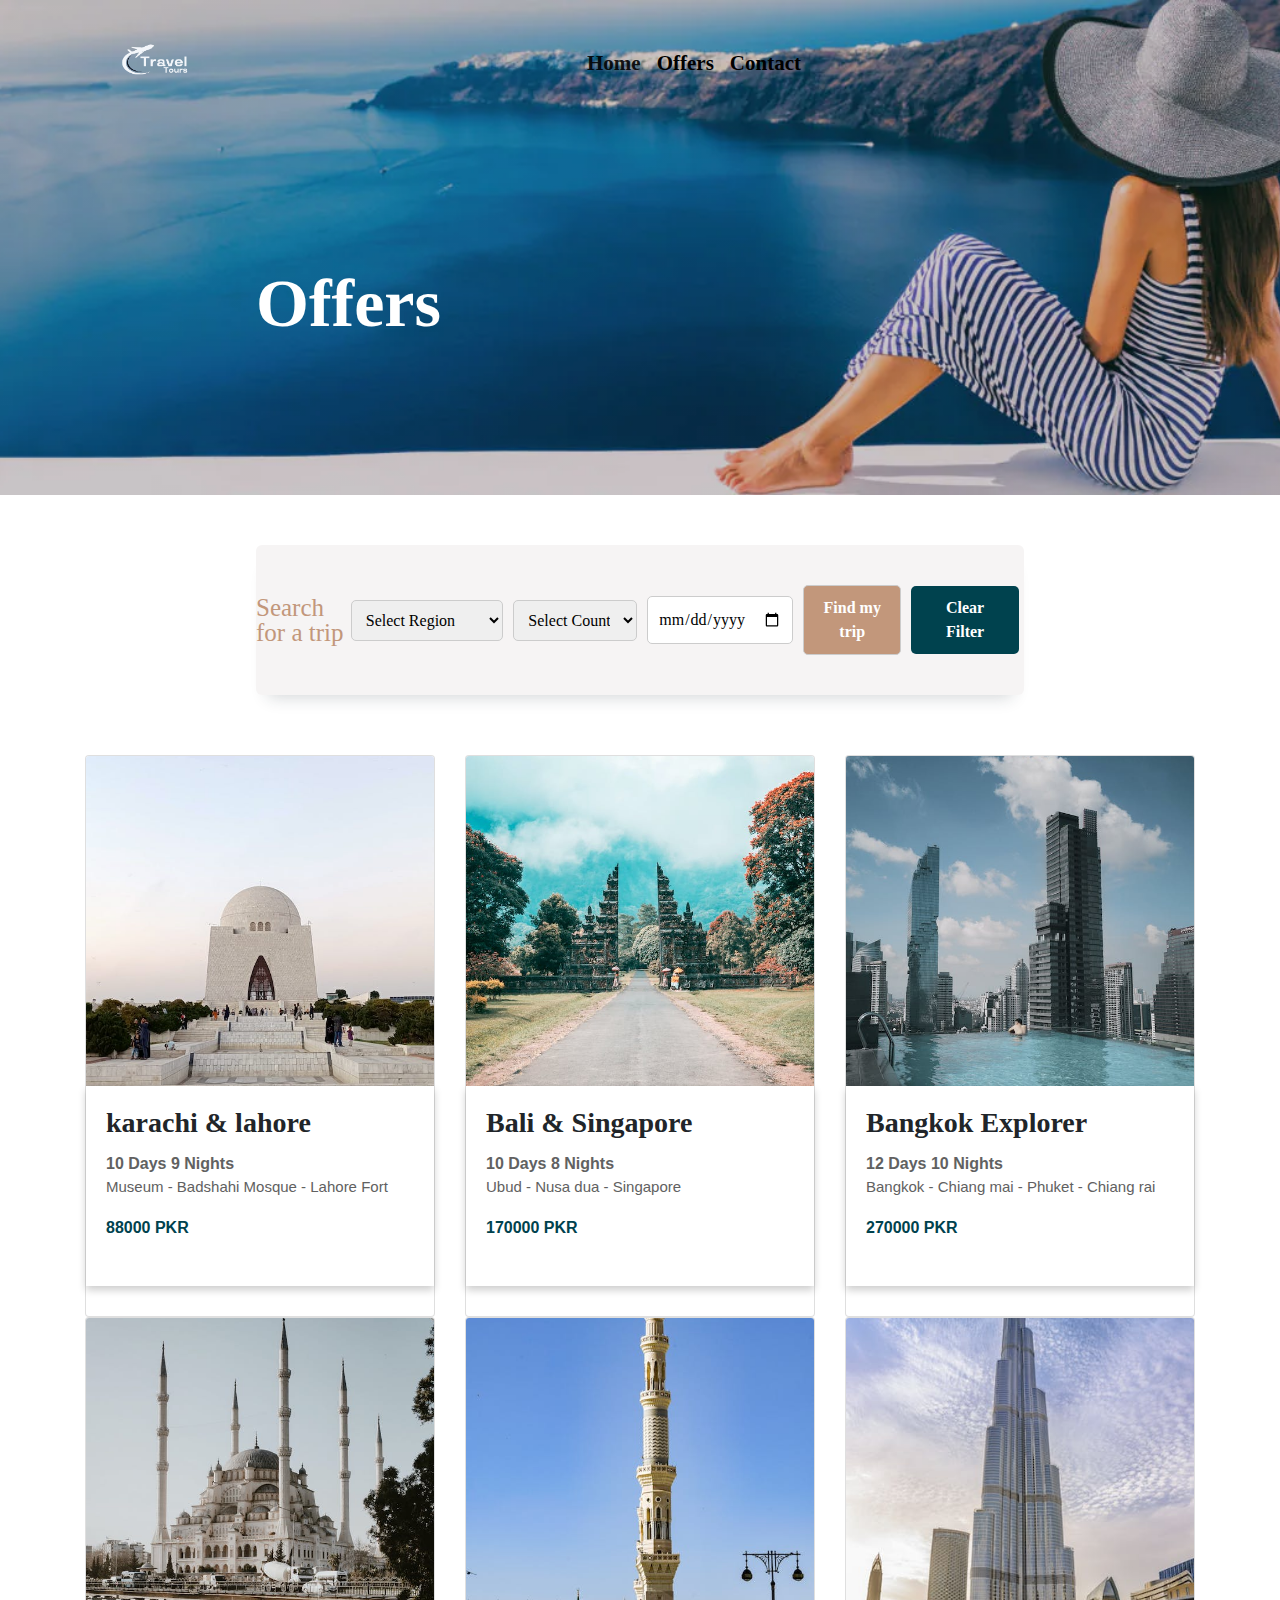
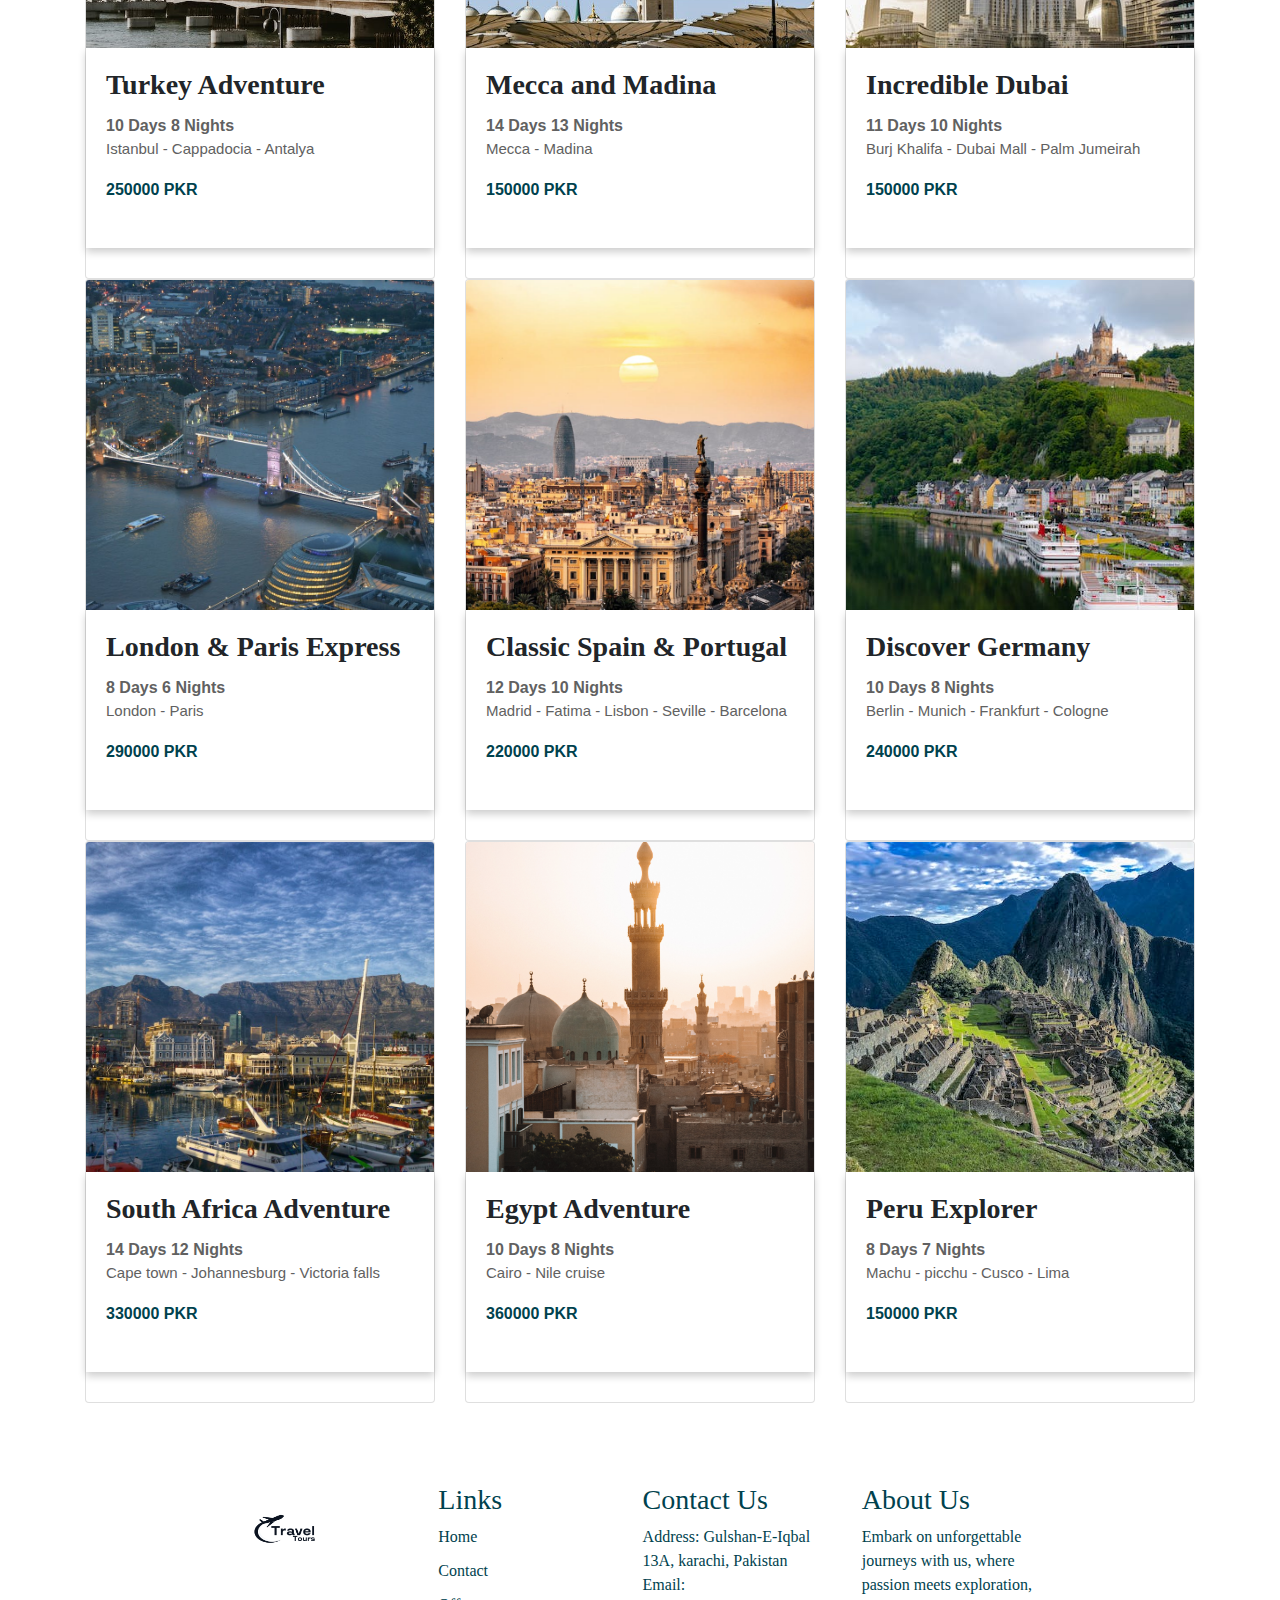
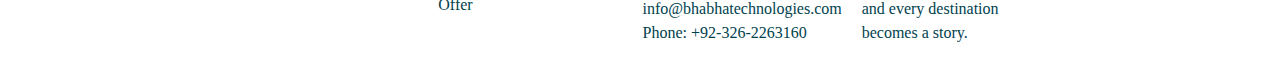
<file: Travel & tours/offers.html>
<!DOCTYPE html>
<html lang="en">

<head>
    <meta charset="UTF-8">
    <meta name="viewport" content="width=device-width, initial-scale=1.0">
    <link rel="stylesheet" href="https://cdn.jsdelivr.net/npm/bootstrap@4.0.0/dist/css/bootstrap.min.css"
        integrity="sha384-Gn5384xqQ1aoWXA+058RXPxPg6fy4IWvTNh0E263XmFcJlSAwiGgFAW/dAiS6JXm" crossorigin="anonymous">
    <link rel='stylesheet' href='https://cdn.jsdelivr.net/npm/swiper@9/swiper-bundle.min.css'>
    <link rel="stylesheet" href="offers.css">


    <title>Document</title>
</head>

<body>


    <header>
        <nav class="navbar navbar-expand-lg navbar-light bg-light">
            <div class="navbarImg"> 
            <img src="img/LOgo.png" alt="Logo">
           </div>  
            <button class="navbar-toggler" type="button" data-toggle="collapse" data-target="#navbarSupportedContent"
                aria-controls="navbarSupportedContent" aria-expanded="false" aria-label="Toggle navigation">
                <span class="navbar-toggler-icon"></span>
            </button>
        
            <div class="collapse navbar-collapse text-center" id="navbarSupportedContent">
                <ul class="navbar-nav mx-auto">
                    <li class="nav-item active">
                        <a class="nav-link" href="index.html">Home <span class="sr-only">(current)</span></a>
                    </li>
                    <li class="nav-item">
                        <a class="nav-link" href="#">Offers</a>
                    </li>
                    <li class="nav-item">
                        <a class="nav-link" href="contact.html">Contact</a>
                    </li>
                </ul>
                <form class="form-inline my-2 my-lg-0">
                </form>
            </div>
        </nav>

        <div class="content">


            <div class="main-head">
                <h1>Offers</h1>
            </div>
        </div>

    </header>
    <!--header end-->
    <!--section 1 start-->

    <section>
        <div class="trip-search">
            <div class="trip-head">
                <p>Search for a trip</p>
            </div>
            <div class="continent-input">
                <select onchange="selectRegion()" name="" id="region"></select>
            </div>
            <div class="country-input">
                <select name="" id="country"></select>

            </div>
            <div class="date-input">
                <input type="date" name="" id="date">
            </div>
            <div class="trip-btn">
                <button onclick="searchFilter()" type="button">Find my trip</button>
            </div>
            <div class="clearFil">
                <button onclick="clearFilter()" type="button">Clear Filter</button>
            </div>
        </div>
    </section>
    <!-- section 1 end -->

    <!--section 2 start-->
    <div class="container">
        <div id="main" class="row row-cols-1  g-4 row-cols-sm-2 row-cols-md-3 row-cols-lg-3 row-cols-xl-4 ">



        </div>
    </div>
    <!-- section 2 end -->

    <!--footer start-->




    <footer class="footer">
        <div class="column">
            <img src="img/logo-foot.png" alt="Logo">
        </div>
        <div class="column">
            <h3>Links</h3>
          <ul>
                <li><a href="index.html">Home</a></li>
                <li><a href="contact.html">Contact</a></li>
                <li><a href="offers.html">Offer</a></li>
            </ul>
        </div>
        <div class="column">
       <h3>Contact Us</h3>
            <p>Address: Gulshan-E-Iqbal 13A, karachi, Pakistan</p>
            <p>Email: info@bhabhatechnologies.com</p>
            <p>Phone: +92-326-2263160</p>
        </div>
        <div class="column column-4">
            <h3>About Us</h3>
            <p> Embark on unforgettable journeys with us, where passion meets exploration, and every destination becomes a
                story.</p>    </div>
    </footer>


    <script src="https://code.jquery.com/jquery-3.2.1.slim.min.js"
        integrity="sha384-KJ3o2DKtIkvYIK3UENzmM7KCkRr/rE9/Qpg6aAZGJwFDMVNA/GpGFF93hXpG5KkN"
        crossorigin="anonymous"></script>
    <script src="https://cdn.jsdelivr.net/npm/popper.js@1.12.9/dist/umd/popper.min.js"
        integrity="sha384-ApNbgh9B+Y1QKtv3Rn7W3mgPxhU9K/ScQsAP7hUibX39j7fakFPskvXusvfa0b4Q"
        crossorigin="anonymous"></script>
    <script src="https://cdn.jsdelivr.net/npm/bootstrap@4.0.0/dist/js/bootstrap.min.js"
        integrity="sha384-JZR6Spejh4U02d8jOt6vLEHfe/JQGiRRSQQxSfFWpi1MquVdAyjUar5+76PVCmYl"
        crossorigin="anonymous"></script>

    <script src="app.js"></script>
</body>

</html>
</file>
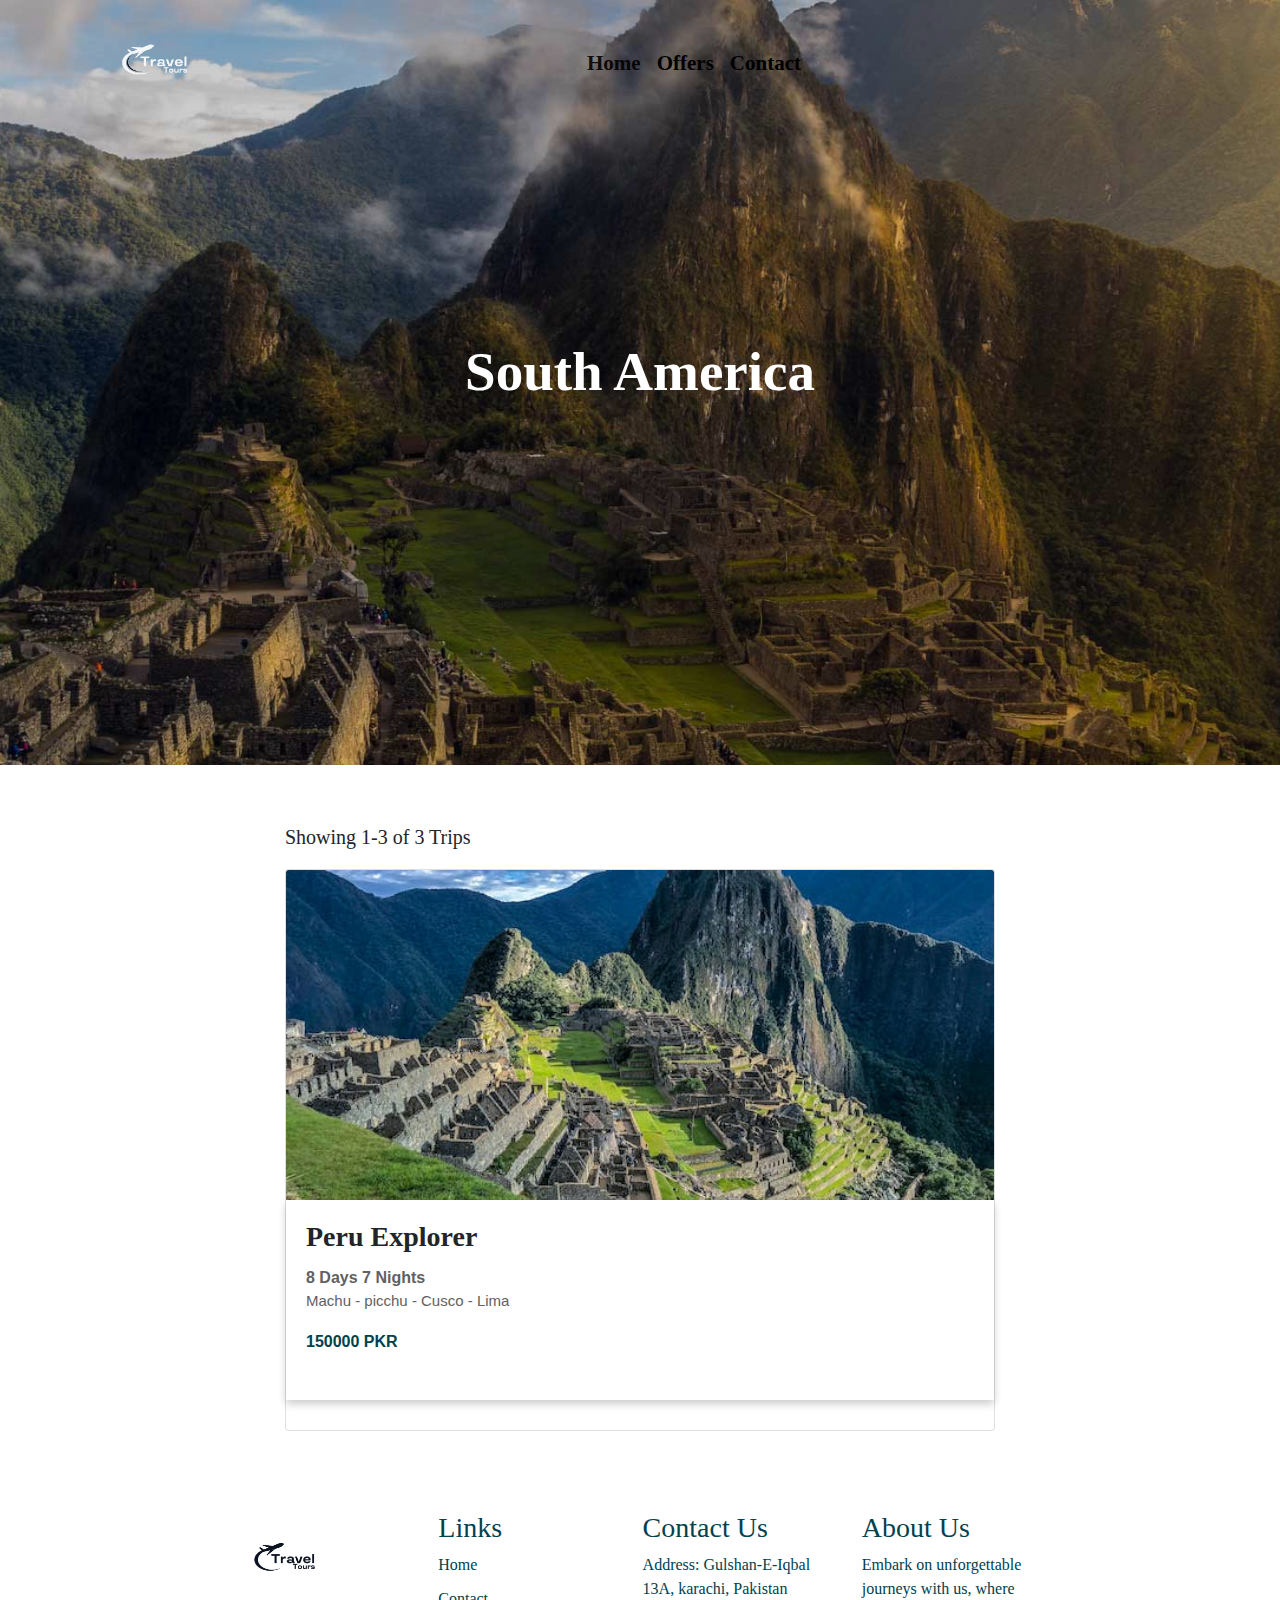
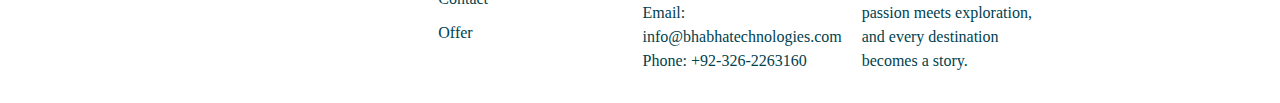
<file: Travel & tours/southAmerica.html>
<!DOCTYPE html>
<html lang="en">

<head>
    <meta charset="UTF-8">
    <meta name="viewport" content="width=device-width, initial-scale=1.0">

    <link rel="stylesheet" href="https://cdn.jsdelivr.net/npm/bootstrap@4.0.0/dist/css/bootstrap.min.css"
        integrity="sha384-Gn5384xqQ1aoWXA+058RXPxPg6fy4IWvTNh0E263XmFcJlSAwiGgFAW/dAiS6JXm" crossorigin="anonymous">
    <link rel='stylesheet' href='https://cdn.jsdelivr.net/npm/swiper@9/swiper-bundle.min.css'>
    <link rel="stylesheet" href="southamerica.css">
    <title>Document</title>
</head>

<body>
    <header>
        <nav class="navbar navbar-expand-lg navbar-light bg-light">
            <div class="navbarImg"> 
            <img src="img/LOgo.png" alt="Logo">
           </div>  
            <button class="navbar-toggler" type="button" data-toggle="collapse" data-target="#navbarSupportedContent"
                aria-controls="navbarSupportedContent" aria-expanded="false" aria-label="Toggle navigation">
                <span class="navbar-toggler-icon"></span>
            </button>
        
            <div class="collapse navbar-collapse text-center" id="navbarSupportedContent">
                <ul class="navbar-nav mx-auto">
                    <li class="nav-item active">
                        <a class="nav-link" href="index.html">Home <span class="sr-only">(current)</span></a>
                    </li>
                    <li class="nav-item">
                        <a class="nav-link" href="offers.html">Offers</a>
                    </li>
                    <li class="nav-item">
                        <a class="nav-link" href="contact.html">Contact</a>
                    </li>
                </ul>
                <form class="form-inline my-2 my-lg-0">
                </form>
            </div>
        </nav>
        <div class="content">


            <div class="main-head">
                <h1>South America</h1>
            </div>
        </div>

    </header>

    <!-- nav end -->

    <!--SECtion 1 start-->


    <div class="container">
        <h5>Showing 1-3 of 3 Trips</h5>
        <div class="col-md-8 mx-auto">
            <div class="card">
                <img src="img/peru-offer.jpeg" class="card-img-top my-img" alt="...">
                <div class="card-body my-card">
                    <h6 class="card-title card-offer-title">Peru Explorer</h6>
                    <p class="card-title card-offer-title2">8 Days 7 Nights</p>
                    <p class="card-text card-offer-text">Machu - picchu - Cusco - Lima</p>
                    <h6 class="card-text card-offer-text2">150000 PKR</h6>
                </div>
            </div>
        </div>

    </div>






    <!--footer start-->




    <footer class="footer">
        <div class="column">
            <img src="img/logo-foot.png" alt="Logo">
        </div>
        <div class="column">
            <h3>Links</h3>
            <ul>
                <li><a href="index.html">Home</a></li>
                <li><a href="contact.html">Contact</a></li>
                <li><a href="offers.html">Offer</a></li>
            </ul>
        </div>
        <div class="column">
       <h3>Contact Us</h3>
            <p>Address: Gulshan-E-Iqbal 13A, karachi, Pakistan</p>
            <p>Email: info@bhabhatechnologies.com</p>
            <p>Phone: +92-326-2263160</p>
        </div>
        <div class="column column-4">
            <h3>About Us</h3>
           <p> Embark on unforgettable journeys with us, where passion meets exploration, and every destination becomes a
            story.</p>
        </div>
    </footer>







    <script src="https://code.jquery.com/jquery-3.2.1.slim.min.js"
        integrity="sha384-KJ3o2DKtIkvYIK3UENzmM7KCkRr/rE9/Qpg6aAZGJwFDMVNA/GpGFF93hXpG5KkN"
        crossorigin="anonymous"></script>
    <script src="https://cdn.jsdelivr.net/npm/popper.js@1.12.9/dist/umd/popper.min.js"
        integrity="sha384-ApNbgh9B+Y1QKtv3Rn7W3mgPxhU9K/ScQsAP7hUibX39j7fakFPskvXusvfa0b4Q"
        crossorigin="anonymous"></script>
    <script src="https://cdn.jsdelivr.net/npm/bootstrap@4.0.0/dist/js/bootstrap.min.js"
        integrity="sha384-JZR6Spejh4U02d8jOt6vLEHfe/JQGiRRSQQxSfFWpi1MquVdAyjUar5+76PVCmYl"
        crossorigin="anonymous"></script>
</body>

</html>
</file>
<file: Travel & tours/asia.css>
* {
    margin: 0;
    padding: 0;
    box-sizing: border-box;
    font-family: Mirador;

}

header {
    background: linear-gradient(rgba(0, 0, 0, 0.2), rgba(0, 0, 0, 0.2)), url('img/asia-cover.jpg ');
    background-repeat: no-repeat;
    background-size: cover;
    background-position: center;
    padding: 0;
    height: 85vh;
}
.navbar-light .navbar-nav .nav-link {
    color: rgb(0, 0, 0);
    font-weight: 800;
    font-size: 21px;
}
.navbarImg{
width: 10%;
}
.navbarImg img{
    width: 100%;
}
.navbar {
    background-color: transparent !important;
    padding: 10px 100px;
}

.navbar-light .navbar-nav .nav-link.disabled {
    color: #545b62;
}


.navbar-toggler {
    order: 2;
}

.navbar-collapse {
    order: 1;
}

.navbar-brand {
    order: 0;
}

.content {
    display: flex;
    flex-direction: column;
    justify-content: center;
    align-items: center;
    height: 55vh;
    width: 100%;
}

.sub-head,
.main-head,
.description,
.my-btn {
    color: white;
    text-align: center;
}

.sub-head {
    font-weight: 600;
    font-size: 20px;
}

.main-head h1 {
    font-weight: 850;
    font-size: 55px;
}

.description {
    background-color: #00424E;
    padding: 20px;
    border-radius: 50px;
}

.description h6 {
    font-size: 20px;
}

.my-btn {
    background-color: #c2977b;
    margin-top: 10px;
    padding: 10px 30px;
    border-radius: 10px;

}

p {
    padding: 0;
    margin-bottom: 0 !important;
}

/* <!--header end-->



/* <!--section 2 start-->*/

.container h6 {
    padding-top: 20px;
    margin-bottom: 20px;
}

.card-offer-title {
    font-size: 28px;
    font-family: mirador;
    font-weight: 600;
}

.card-offer-title2 {
    font-size: 16px;
    font-family: Karla, sans-serif;
    color: #616161;
    font-weight: 600;
}

.card-offer-text {
    font-size: 15px;
    color: #616161;
    font-family: Karla, sans-serif;
}

.card-offer-text2 {
    font-size: 16px;
    color: #00424E !important;
    font-family: Karla, sans-serif;
    font-weight: 700 !important;
    margin-top: 20px;

}

.container {
    margin-top: 60px;
    margin-bottom: 50px;
}

.my-img {
    object-fit: cover;
    width: 100%;
    height: 330px;
}

.my-card {
    flex-wrap: wrap;
    background-color: white;
    margin-bottom: 30px;
    height: 200px;
    box-shadow: 0 4px 8px 0 rgba(0, 0, 0, 0.2);
    transition: 0.3s;
}

.my-card:hover {
    box-shadow: 0 8px 16px 0 rgba(0, 0, 0, 0.2);

}

/*footer*/
.footer {
    background-color: #FFFFFF;
    color: #00424e;
    display: flex;
    justify-content: space-around;
    padding: 20px 0;
    width: 65%;
    margin: 0%auto;
    margin-top: 50px;
}

.column {
    flex: 1;
    padding: 10px;
}


.column img {
    max-width: 100px;
}

.column ul {
    list-style: none;
    padding: 0;
}

.column a {
    text-decoration: none;
    color: #00424e;
    display: block;
    margin-bottom: 10px;
}

.column a:hover {
    text-decoration: underline;
}

.column-4 {
    max-width: 370px;
}

@media screen and (min-width: 280px) and (max-width: 450px) {
    .navbar {
        background-color: transparent !important;
        padding: 20px;
    }

    .main-head {
        color: white;
        text-align: center;
        height: 30vh;
    }

    header {
        background: linear-gradient(rgba(0, 0, 0, 0.2), rgba(0, 0, 0, 0.2)), url('img/asia-cover.jpg ');
        background-repeat: no-repeat;
        background-size: cover;
        /* Use '100%' to make the background image cover the full width and height */
        background-position: center;
        padding: 0;
        height: 60vh;
    }


    .footer {
        background-color: #FFFFFF;
        color: #00424e;
        display: block;
        justify-content: space-around;
        padding: 20px 0;
        width: 65%;
        margin: 0%auto;
    }

    .column {
        flex: 1;
        padding: 10px;
    }


    .column img {
        max-width: 100px;
    }

    .column ul {
        list-style: none;
        padding: 0;
    }

    .column a {
        text-decoration: none;
        color: #00424e;
        display: block;
        margin-bottom: 10px;
    }

    .column a:hover {
        text-decoration: underline;
    }

    .column-4 {
        max-width: 370px;
    }

}
</file>
<file: Travel & tours/china.css>
* {
    margin: 0;
    padding: 0;
    box-sizing: border-box;
    font-family: Mirador;

}

header {
    background: linear-gradient(rgba(0, 0, 0, 0.2), rgba(0, 0, 0, 0.2)), url('img/asia-cover.jpg ');
    background-repeat: no-repeat;
    background-size: cover;
    background-position: center;
    padding: 0;
    height: 85vh;
}

.navbar {
    background-color: transparent !important;
    padding: 10px 100px;
}
.navbar-light .navbar-nav .nav-link {
    color: rgb(0, 0, 0);
    font-weight: 800;
    font-size: 21px;
}
.navbarImg{
width: 10%;
}
.navbarImg img{
    width: 100%;
}
.navbar-light .navbar-nav .nav-link.disabled {
    color: #545b62;
}


.navbar-toggler {
    order: 2;
}

.navbar-collapse {
    order: 1;
}

.navbar-brand {
    order: 0;
}

.content {
    display: flex;
    flex-direction: column;
    justify-content: center;
    align-items: center;
    height: 55vh;
    width: 100%;
}

.sub-head,
.main-head,
.description,
.my-btn {
    color: white;
    text-align: center;
}

.sub-head {
    font-weight: 600;
    font-size: 20px;
}

.main-head h1 {
    font-weight: 850;
    font-size: 55px;
}

.description {
    background-color: #00424E;
    padding: 20px;
    border-radius: 50px;
}

.description h6 {
    font-size: 20px;
}

.my-btn {
    background-color: #c2977b;
    margin-top: 10px;
    padding: 10px 30px;
    border-radius: 10px;

}

p {
    padding: 0;
    margin-bottom: 0 !important;
}

/* <!--header end-->



/* <!--section 2 start-->*/

.container h5 {
    margin-left: 200px;
    margin-bottom: 20px;
}

.card-offer-title {
    font-size: 28px;
    font-family: mirador;
    font-weight: 600;
}

.card-offer-title2 {
    font-size: 16px;
    font-family: Karla, sans-serif;
    color: #616161;
    font-weight: 600;
}

.card-offer-text {
    font-size: 15px;
    color: #616161;
    font-family: Karla, sans-serif;
}

.card-offer-text2 {
    font-size: 16px;
    color: #00424E !important;
    font-family: Karla, sans-serif;
    font-weight: 700 !important;
    margin-top: 20px;

}

.container {
    margin-top: 60px;
    margin-bottom: 50px;
}

.my-img {
    object-fit: cover;
    width: 100%;
    height: 330px;
}

.my-card {
    flex-wrap: wrap;
    background-color: white;
    margin-bottom: 30px;
    height: 200px;
    box-shadow: 0 4px 8px 0 rgba(0, 0, 0, 0.2);
    transition: 0.3s;
}

.my-card:hover {
    box-shadow: 0 8px 16px 0 rgba(0, 0, 0, 0.2);

}

/*footer*/
.footer {
    background-color: #FFFFFF;
    color: #00424e;
    display: flex;
    justify-content: space-around;
    padding: 20px 0;
    width: 65%;
    margin: 0%auto;
    margin-top: 50px;
}

.column {
    flex: 1;
    padding: 10px;
}


.column img {
    max-width: 100px;
}

.column ul {
    list-style: none;
    padding: 0;
}

.column a {
    text-decoration: none;
    color: #00424e;
    display: block;
    margin-bottom: 10px;
}

.column a:hover {
    text-decoration: underline;
}

.column-4 {
    max-width: 370px;
}

@media screen and (min-width: 280px) and (max-width: 450px) {
    .navbar {
        background-color: transparent !important;
        padding: 20px;
    }

    .main-head {
        color: white;
        text-align: center;
        height: 30vh;
    }

    header {
        background: linear-gradient(rgba(0, 0, 0, 0.2), rgba(0, 0, 0, 0.2)), url('img/asia-cover.jpg ');
        background-repeat: no-repeat;
        background-size: cover;
        /* Use '100%' to make the background image cover the full width and height */
        background-position: center;
        padding: 0;
        height: 60vh;
    }


    .footer {
        background-color: #FFFFFF;
        color: #00424e;
        display: block;
        justify-content: space-around;
        padding: 20px 0;
        width: 65%;
        margin: 0%auto;
    }

    .column {
        flex: 1;
        padding: 10px;
    }


    .column img {
        max-width: 100px;
    }

    .column ul {
        list-style: none;
        padding: 0;
    }

    .column a {
        text-decoration: none;
        color: #00424e;
        display: block;
        margin-bottom: 10px;
    }

    .column a:hover {
        text-decoration: underline;
    }

    .column-4 {
        max-width: 370px;
    }

}
</file>
<file: Travel & tours/contact.css>
* {
    margin: 0;
    padding: 0;
    box-sizing: border-box;
    font-family: Mirador;

}

header {
    background: linear-gradient(rgba(0, 0, 0, 0.2), rgba(0, 0, 0, 0.2)), url('img/contactbanner.png');
    background-repeat: no-repeat;
    background-size: cover;
    background-position: center;
    padding: 0;
    height: 45vh;
}

.navbar {
    background-color: transparent !important;
    padding: 10px 100px;
    /* Adjust the padding as needed */
}
.navbar-light .navbar-nav .nav-link {
    color: rgb(0, 0, 0);
    font-weight: 800;
    font-size: 21px;
}
.navbarImg{
width: 10%;
}
.navbarImg img{
    width: 100%;
}

.navbar-light .navbar-nav .nav-link.disabled {
    color: #545b62;
}


.navbar-toggler {
    order: 2;
}

.navbar-collapse {
    order: 1;
}

.navbar-brand {
    order: 0;
}

.content {
    display: flex;
    align-items: center;
    height: 40vh;

}

.main-head {
    color: white;
    width: 65%;
    margin: 0% auto;
}

.main-head h1 {
    font-weight: 850;
    font-size: 68px;

}

p {
    padding: 0;
    margin-bottom: 0 !important;
}

/*contac*/
.contact-main {
    display: flex;
    flex-direction: column;
    justify-content: center;
    align-items: center;
    height: 30vh;
    width: 65%;
    margin: 0% auto;
}

.contact-main h3 {
    justify-content: flex-start;
    width: 100%;
    font-size: 28.8;
    color: #141414;
    font-weight: 600;
    padding-bottom: 20px;
}

.contact-main p {
    font-size: 16px;
    font-family: karla, sans-serif;
    color: #616161;
}

.contact-form {
    width: 35%;
    margin: 0 auto;
    padding: 20px;
    border-radius: 10px;
}

input, textarea {
    padding: 10px;
    margin-bottom: 10px;
    border: 1px solid #ccc;
    border-radius: 10px;
    width: 100%;
}

.my-btn {
    padding: 10px 30px;
    background-color: #00424E;
    color: #fff;
    border: none;
    border-radius: 10px;
    cursor: pointer;
}

.my-btn:hover {
    background-color: #00424E;
}

/* foooter */

.footer {
    background-color: #FFFFFF;
    color: #00424e;
    display: flex;
    justify-content: space-around;
    padding: 20px 0;
    width: 65%;
    margin: 0%auto;
}

.column {
    flex: 1;
    padding: 10px;
}


.column img {
    max-width: 100px;
}

.column ul {
    list-style: none;
    padding: 0;
}

.column a {
    text-decoration: none;
    color: #00424e;
    display: block;
    margin-bottom: 10px;
}

.column a:hover {
    text-decoration: underline;
}
.column-4{
    max-width: 370px;
}
@media screen and (min-width: 280px) and (max-width:450px) {  
    .navbar {
        background-color: transparent !important;
        padding: 20px;
    }
    header {
        background: linear-gradient(rgba(0, 0, 0, 0.2), rgba(0, 0, 0, 0.2)), url('img/contactbanner.png');
        background-repeat: no-repeat;
        background-size: cover;
        background-position: center;
        padding: 0;
        height: 50vh;
    }
    
    .navbar {
        background-color: transparent !important;
        padding: 10px 100px;
    }   
    .navbar-light .navbar-nav .nav-link.disabled {
        color: #545b62;
    }
 
    
    .content {
        display: flex;
        align-items: center;
        height: 40vh;
    
    }
    
    .main-head {
        color: white;
        width: 65%;
        margin: 0% auto;
    }
    
    .main-head h1 {
        font-weight: 850;
        font-size: 50px;
    
    }
    
    p {
        padding: 0;
        margin-bottom: 0 !important;
    }
    .contact-form {
        width: 78%;
        margin: 0 auto;
        padding: 20px;
        border-radius: 10px;
    }
    .footer {
        background-color: #FFFFFF;
        color: #00424e;
        display: block;
        justify-content: space-around;
        padding: 20px 0;
        width: 65%;
        margin: 0%auto;
    }
    
}
</file>
<file: Travel & tours/dubai.css>
* {
    margin: 0;
    padding: 0;
    box-sizing: border-box;
    font-family: Mirador;

}

header {
    background: linear-gradient(rgba(0, 0, 0, 0.2), rgba(0, 0, 0, 0.2)), url('img/dubai-cover.jpg ');
    background-repeat: no-repeat;
    background-size: cover;
    background-position: center;
    padding: 0;
    height: 85vh;
}

.navbar {
    background-color: transparent !important;
    padding: 10px 100px;
}
.navbar-light .navbar-nav .nav-link {
    color: rgb(0, 0, 0);
    font-weight: 800;
    font-size: 21px;
}
.navbarImg{
width: 10%;
}
.navbarImg img{
    width: 100%;
}
.navbar-light .navbar-nav .nav-link.disabled {
    color: #545b62;
}


.navbar-toggler {
    order: 2;
}

.navbar-collapse {
    order: 1;
}

.navbar-brand {
    order: 0;
}

.content {
    display: flex;
    flex-direction: column;
    justify-content: center;
    align-items: center;
    height: 55vh;
    width: 100%;
}

.sub-head,
.main-head,
.description,
.my-btn {
    color: white;
    text-align: center;
}

.sub-head {
    font-weight: 600;
    font-size: 20px;
}

.main-head h1 {
    font-weight: 850;
    font-size: 55px;
}

.description {
    background-color: #00424E;
    padding: 20px;
    border-radius: 50px;
}

.description h6 {
    font-size: 20px;
}

.my-btn {
    background-color: #c2977b;
    margin-top: 10px;
    padding: 10px 30px;
    border-radius: 10px;

}

p {
    padding: 0;
    margin-bottom: 0 !important;
}

/* <!--header end-->



/* <!--section 2 start-->*/

.container h5 {
    padding-top: 20px;
    margin-bottom: 20px;
    margin-left: 200px;
}

.card-offer-title {
    font-size: 28px;
    font-family: mirador;
    font-weight: 600;
}

.card-offer-title2 {
    font-size: 16px;
    font-family: Karla, sans-serif;
    color: #616161;
    font-weight: 600;
}

.card-offer-text {
    font-size: 15px;
    color: #616161;
    font-family: Karla, sans-serif;
}

.card-offer-text2 {
    font-size: 16px;
    color: #00424E !important;
    font-family: Karla, sans-serif;
    font-weight: 700 !important;
    margin-top: 20px;

}

.container {
    margin-top: 60px;
    margin-bottom: 50px;
}

.my-img {
    object-fit: cover;
    width: 100%;
    height: 330px;
}

.my-card {
    flex-wrap: wrap;
    background-color: white;
    margin-bottom: 30px;
    height: 200px;
    box-shadow: 0 4px 8px 0 rgba(0, 0, 0, 0.2);
    transition: 0.3s;
}

.my-card:hover {
    box-shadow: 0 8px 16px 0 rgba(0, 0, 0, 0.2);

}

/*footer*/
.footer {
    background-color: #FFFFFF;
    color: #00424e;
    display: flex;
    justify-content: space-around;
    padding: 20px 0;
    width: 65%;
    margin: 0%auto;
    margin-top: 50px;
}

.column {
    flex: 1;
    padding: 10px;
}


.column img {
    max-width: 100px;
}

.column ul {
    list-style: none;
    padding: 0;
}

.column a {
    text-decoration: none;
    color: #00424e;
    display: block;
    margin-bottom: 10px;
}

.column a:hover {
    text-decoration: underline;
}

.column-4 {
    max-width: 370px;
}

@media screen and (min-width: 280px) and (max-width: 450px) {
    .navbar {
        background-color: transparent !important;
        padding: 20px;
    }

    .main-head {
        color: white;
        text-align: center;
        height: 30vh;
    }

    header {
        background: linear-gradient(rgba(0, 0, 0, 0.2), rgba(0, 0, 0, 0.2)), url('img/dubai-cover.jpg ');
        background-repeat: no-repeat;
        background-size: cover;
        /* Use '100%' to make the background image cover the full width and height */
        background-position: center;
        padding: 0;
        height: 60vh;
    }


    .footer {
        background-color: #FFFFFF;
        color: #00424e;
        display: block;
        justify-content: space-around;
        padding: 20px 0;
        width: 65%;
        margin: 0%auto;
    }

    .column {
        flex: 1;
        padding: 10px;
    }


    .column img {
        max-width: 100px;
    }

    .column ul {
        list-style: none;
        padding: 0;
    }

    .column a {
        text-decoration: none;
        color: #00424e;
        display: block;
        margin-bottom: 10px;
    }

    .column a:hover {
        text-decoration: underline;
    }

    .column-4 {
        max-width: 370px;
    }

}
</file>
<file: Travel & tours/europe.css>
* {
    margin: 0;
    padding: 0;
    box-sizing: border-box;
    font-family: Mirador;

}

header {
    background: linear-gradient(rgba(0, 0, 0, 0.2), rgba(0, 0, 0, 0.2)), url('img/europe-cover.jpg ');
    background-repeat: no-repeat;
    background-size: cover;
    background-position: center;
    padding: 0;
    height: 85vh;
}

.navbar {
    background-color: transparent !important;
    padding: 10px 100px;
}
.navbar-light .navbar-nav .nav-link {
    color: rgb(0, 0, 0);
    font-weight: 800;
    font-size: 21px;
}
.navbarImg{
width: 10%;
}
.navbarImg img{
    width: 100%;
}

.navbar-light .navbar-nav .nav-link.disabled {
    color: #545b62;
}


.navbar-toggler {
    order: 2;
}

.navbar-collapse {
    order: 1;
}

.navbar-brand {
    order: 0;
}

.content {
    display: flex;
    flex-direction: column;
    justify-content: center;
    align-items: center;
    height: 55vh;
    width: 100%;
}

.sub-head,
.main-head,
.description,
.my-btn {
    color: white;
    text-align: center;
}

.sub-head {
    font-weight: 600;
    font-size: 20px;
}

.main-head h1 {
    font-weight: 850;
    font-size: 55px;
}

.description {
    background-color: #00424E;
    padding: 20px;
    border-radius: 50px;
}

.description h6 {
    font-size: 20px;
}

.my-btn {
    background-color: #c2977b;
    margin-top: 10px;
    padding: 10px 30px;
    border-radius: 10px;

}

p {
    padding: 0;
    margin-bottom: 0 !important;
}

/* <!--header end-->



/* <!--section 2 start-->*/

.container h6 {
    padding-top: 20px;
    margin-bottom: 20px;
}

.card-offer-title {
    font-size: 28px;
    font-family: mirador;
    font-weight: 600;
}

.card-offer-title2 {
    font-size: 16px;
    font-family: Karla, sans-serif;
    color: #616161;
    font-weight: 600;
}

.card-offer-text {
    font-size: 15px;
    color: #616161;
    font-family: Karla, sans-serif;
}

.card-offer-text2 {
    font-size: 16px;
    color: #00424E !important;
    font-family: Karla, sans-serif;
    font-weight: 700 !important;
    margin-top: 20px;

}

.container {
    margin-top: 60px;
    margin-bottom: 50px;
}

.my-img {
    object-fit: cover;
    width: 100%;
    height: 330px;
}

.my-card {
    flex-wrap: wrap;
    background-color: white;
    margin-bottom: 30px;
    height: 200px;
    box-shadow: 0 4px 8px 0 rgba(0, 0, 0, 0.2);
    transition: 0.3s;
}

.my-card:hover {
    box-shadow: 0 8px 16px 0 rgba(0, 0, 0, 0.2);

}

/*footer*/
.footer {
    background-color: #FFFFFF;
    color: #00424e;
    display: flex;
    justify-content: space-around;
    padding: 20px 0;
    width: 65%;
    margin: 0%auto;
    margin-top: 50px;
}

.column {
    flex: 1;
    padding: 10px;
}


.column img {
    max-width: 100px;
}

.column ul {
    list-style: none;
    padding: 0;
}

.column a {
    text-decoration: none;
    color: #00424e;
    display: block;
    margin-bottom: 10px;
}

.column a:hover {
    text-decoration: underline;
}

.column-4 {
    max-width: 370px;
}

@media screen and (min-width: 280px) and (max-width: 450px) {
    .navbar {
        background-color: transparent !important;
        padding: 20px;
    }

    .main-head {
        color: white;
        text-align: center;
        height: 30vh;
    }

    header {
        background: linear-gradient(rgba(0, 0, 0, 0.2), rgba(0, 0, 0, 0.2)), url('img/europe-cover.jpg ');
        background-repeat: no-repeat;
        background-size: cover;
        /* Use '100%' to make the background image cover the full width and height */
        background-position: center;
        padding: 0;
        height: 60vh;
    }


    .footer {
        background-color: #FFFFFF;
        color: #00424e;
        display: block;
        justify-content: space-around;
        padding: 20px 0;
        width: 65%;
        margin: 0%auto;
    }

    .column {
        flex: 1;
        padding: 10px;
    }


    .column img {
        max-width: 100px;
    }

    .column ul {
        list-style: none;
        padding: 0;
    }

    .column a {
        text-decoration: none;
        color: #00424e;
        display: block;
        margin-bottom: 10px;
    }

    .column a:hover {
        text-decoration: underline;
    }

    .column-4 {
        max-width: 370px;
    }

}
</file>
<file: Travel & tours/middleEast.css>
* {
    margin: 0;
    padding: 0;
    box-sizing: border-box;
    font-family: Mirador;

}

header {
    background: linear-gradient(rgba(0, 0, 0, 0.2), rgba(0, 0, 0, 0.2)), url('img/middle-east-cover.jpg ');
    background-repeat: no-repeat;
    background-size: cover;
    background-position: center;
    padding: 0;
    height: 85vh;
}

.navbar {
    background-color: transparent !important;
    padding: 10px 100px;
}
.navbar-light .navbar-nav .nav-link {
    color: rgb(0, 0, 0);
    font-weight: 800;
    font-size: 21px;
}
.navbarImg{
width: 10%;
}
.navbarImg img{
    width: 100%;
}

.navbar-light .navbar-nav .nav-link.disabled {
    color: #545b62;
}


.navbar-toggler {
    order: 2;
}

.navbar-collapse {
    order: 1;
}

.navbar-brand {
    order: 0;
}

.content {
    display: flex;
    flex-direction: column;
    justify-content: center;
    align-items: center;
    height: 55vh;
    width: 100%;
}

.sub-head,
.main-head,
.description,
.my-btn {
    color: white;
    text-align: center;
}

.sub-head {
    font-weight: 600;
    font-size: 20px;
}

.main-head h1 {
    font-weight: 850;
    font-size: 55px;
}

.description {
    background-color: #00424E;
    padding: 20px;
    border-radius: 50px;
}

.description h6 {
    font-size: 20px;
}

.my-btn {
    background-color: #c2977b;
    margin-top: 10px;
    padding: 10px 30px;
    border-radius: 10px;

}

p {
    padding: 0;
    margin-bottom: 0 !important;
}

/* <!--header end-->



/* <!--section 2 start-->*/

.container h6 {
    padding-top: 20px;
    margin-bottom: 20px;
}

.card-offer-title {
    font-size: 28px;
    font-family: mirador;
    font-weight: 600;
}

.card-offer-title2 {
    font-size: 16px;
    font-family: Karla, sans-serif;
    color: #616161;
    font-weight: 600;
}

.card-offer-text {
    font-size: 15px;
    color: #616161;
    font-family: Karla, sans-serif;
}

.card-offer-text2 {
    font-size: 16px;
    color: #00424E !important;
    font-family: Karla, sans-serif;
    font-weight: 700 !important;
    margin-top: 20px;

}

.container {
    margin-top: 60px;
    margin-bottom: 50px;
}

.my-img {
    object-fit: cover;
    width: 100%;
    height: 330px;
}

.my-card {
    flex-wrap: wrap;
    background-color: white;
    margin-bottom: 30px;
    height: 200px;
    box-shadow: 0 4px 8px 0 rgba(0, 0, 0, 0.2);
    transition: 0.3s;
}

.my-card:hover {
    box-shadow: 0 8px 16px 0 rgba(0, 0, 0, 0.2);

}

/*footer*/
.footer {
    background-color: #FFFFFF;
    color: #00424e;
    display: flex;
    justify-content: space-around;
    padding: 20px 0;
    width: 65%;
    margin: 0%auto;
    margin-top: 50px;
}

.column {
    flex: 1;
    padding: 10px;
}


.column img {
    max-width: 100px;
}

.column ul {
    list-style: none;
    padding: 0;
}

.column a {
    text-decoration: none;
    color: #00424e;
    display: block;
    margin-bottom: 10px;
}

.column a:hover {
    text-decoration: underline;
}

.column-4 {
    max-width: 370px;
}

@media screen and (min-width: 280px) and (max-width: 450px) {
    .navbar {
        background-color: transparent !important;
        padding: 20px;
    }

    .main-head {
        color: white;
        text-align: center;
        height: 30vh;
    }

    header {
        background: linear-gradient(rgba(0, 0, 0, 0.2), rgba(0, 0, 0, 0.2)), url('img/asia-cover.jpg ');
        background-repeat: no-repeat;
        background-size: cover;
        /* Use '100%' to make the background image cover the full width and height */
        background-position: center;
        padding: 0;
        height: 60vh;
    }


    .footer {
        background-color: #FFFFFF;
        color: #00424e;
        display: block;
        justify-content: space-around;
        padding: 20px 0;
        width: 65%;
        margin: 0%auto;
    }

    .column {
        flex: 1;
        padding: 10px;
    }


    .column img {
        max-width: 100px;
    }

    .column ul {
        list-style: none;
        padding: 0;
    }

    .column a {
        text-decoration: none;
        color: #00424e;
        display: block;
        margin-bottom: 10px;
    }

    .column a:hover {
        text-decoration: underline;
    }

    .column-4 {
        max-width: 370px;
    }

}
</file>
<file: Travel & tours/offers.css>
* {
    margin: 0;
    padding: 0;
    box-sizing: border-box;
    font-family: Mirador;

}

header {
    background: linear-gradient(rgba(0, 0, 0, 0.2), rgba(0, 0, 0, 0.2)), url('img/offer.png');
    background-repeat: no-repeat;
    background-size: cover;
    background-position: center;
    padding: 0;
    height: 55vh;
}

.navbar {
    background-color: transparent !important;
    padding: 10px 100px;
    /* Adjust the padding as needed */
}

.navbar-light .navbar-nav .nav-link {
    color: rgb(0, 0, 0);
    font-weight: 800;
    font-size: 21px;
}

.navbarImg {
    width: 10%;
}

.navbarImg img {
    width: 100%;
}

.navbar-light .navbar-nav .nav-link.disabled {
    color: #545b62;
}


.navbar-toggler {
    order: 2;
}

.navbar-collapse {
    order: 1;
}

.navbar-brand {
    order: 0;
}

.content {
    display: flex;
    align-items: center;
    height: 40vh;

}

.main-head {
    color: white;
    width: 60%;
    margin: 0% auto;
}

.main-head h1 {
    font-weight: 850;
    font-size: 68px;

}

p {
    padding: 0;
    margin-bottom: 0 !important;
}

/* <!--section 1 start--> */


section .trip-search {
    margin: 0 auto;
    width: 60%;
    background-color: #F6F4F4;
    display: flex;
    flex-direction: row;
    align-items: center;
    justify-content: center;
    height: 150px;
    /* z-index: 1;
    margin-top: -75px; */
    margin-top: 50px;
    box-shadow: 0 14px 16px -12px rgba(29, 46, 55, 0.2);
    border-radius: 6PX;
    margin-bottom: 40px;
}

.trip-head p {
    color: #C2977B;
    font-size: 25px;
    max-width: 100px;
    line-height: 25px;
}

.continent-input,
.country-input,
.date-input,
.trip-btn,
.clearFil {
    margin: 10px 5px !important;
}

input[type="date"],
select,
.trip-btn button {
    width: 100%;
    padding: 10px;
    border: 1px solid #ccc;
    border-radius: 5px;
}

.trip-btn button {
    background-color: #C2977B;
    color: white;
    cursor: pointer;
    font-weight: bold;
}

.trip-btn button:hover {
    background-color: #A77B5C;
}

.clearFil button {
    background-color: #00424E;
    color: white;
    cursor: pointer;
    font-weight: bold;
    padding: 10px 20px;
    border: #00424E;
    outline: none;
    border-radius: 5px;
}

.clearFil button:hover {
    background-color: #00424E;
}

/* <!--section 1 end-->
/* <!--section 2 start-->*/


.card-offer-title {
    font-size: 28px;
    font-family: mirador;
    font-weight: 600;
}

.card-offer-title2 {
    font-size: 16px;
    font-family: Karla, sans-serif;
    color: #616161;
    font-weight: 600;
}

.card-offer-text {
    font-size: 15px;
    color: #616161;
    font-family: Karla, sans-serif;
}

.card-offer-text2 {
    font-size: 16px;
    color: #00424E !important;
    font-family: Karla, sans-serif;
    font-weight: 700 !important;
    margin-top: 20px;

}

.container {
    margin-top: 60px;
}

.my-img {
    object-fit: cover;
    width: 100%;
    height: 330px;
}

.my-card {
    flex-wrap: wrap;
    background-color: white;
    margin-bottom: 30px;
    height: 200px;
    margin-bottom: 30px;
    box-shadow: 0 4px 8px 0 rgba(0, 0, 0, 0.2);
    transition: 0.3s;
}

.my-card:hover {
    box-shadow: 0 8px 16px 0 rgba(0, 0, 0, 0.2);

}

/* .cards-hover img:hover::before {
    content: '';
    top: 0;
    left: 0;
    width: 100%;
    height: 100%;
    background-color: #16586F !important;
    opacity: 0.6;
    transition: background-color 0.3s, opacity 0.3s;
}
 */

/*footer*/
.footer {
    background-color: #FFFFFF;
    color: #00424e;
    display: flex;
    justify-content: space-around;
    padding: 20px 0;
    width: 65%;
    margin: 0%auto;
    margin-top: 50px;
}

.column {
    flex: 1;
    padding: 10px;
}


.column img {
    max-width: 100px;
}

.column ul {
    list-style: none;
    padding: 0;
}

.column a {
    text-decoration: none;
    color: #00424e;
    display: block;
    margin-bottom: 10px;
}

.column a:hover {
    text-decoration: underline;
}

.column-4 {
    max-width: 370px;
}

@media screen and (min-width: 280px) and (max-width: 450px) {
    .navbar {
        background-color: transparent !important;
        padding: 20px;
    }

    header {
        background: linear-gradient(rgba(0, 0, 0, 0.2), rgba(0, 0, 0, 0.2)), url('img/media.jpeg');
        background-repeat: no-repeat;
        background-size: 100%;
        /* Use '100%' to make the background image cover the full width and height */
        background-position: center;
        padding: 0;
        height: 60vh;
    }

    .main-head {
        color: white;
        width: 85%;
        margin: 0% auto;
        padding-top: 37px;
    }

    .main-head h1 {
        font-weight: 850;
        font-size: 44px;
    }

    section .trip-search {
        width: 90%;
        height: auto;
        margin-top: 20px;
        flex-direction: column;
        align-items: flex-start;
    }

    .trip-head {
        margin: 0%auto;
    }

    .trip-head p {
        font-size: 30px;
        margin-top: 30px;
        padding-bottom: 15px;
        font-weight: 700;
        max-width: none;
        line-height: 20px;
    }

    .continent-input,
    .country-input,
    .date-input,
    .trip-btn,
    .clearFil {
        margin: 5px 0;
        width: 97%;
        /* Make all elements full width */
    }

    .trip-btn,
    .clearFil {
        display: flex;
        justify-content: space-between;
    }

    .continent-input,
    .country-input {
        display: flex;
        justify-content: space-between;
    }

    .trip-btn button,
    .clearFil button {
        width: 100%;
        /* Adjust button width */
        padding: 8px 16px;
        font-size: 16px;
    }

    .footer {
        background-color: #FFFFFF;
        color: #00424e;
        display: block;
        justify-content: space-around;
        padding: 20px 0;
        width: 65%;
        margin: 0%auto;
    }

    .column {
        flex: 1;
        padding: 10px;
    }


    .column img {
        max-width: 100px;
    }

    .column ul {
        list-style: none;
        padding: 0;
    }

    .column a {
        text-decoration: none;
        color: #00424e;
        display: block;
        margin-bottom: 10px;
    }

    .column a:hover {
        text-decoration: underline;
    }

    .column-4 {
        max-width: 370px;
    }
}
</file>
<file: Travel & tours/southamerica.css>
* {
    margin: 0;
    padding: 0;
    box-sizing: border-box;
    font-family: Mirador;

}

header {
    background: linear-gradient(rgba(0, 0, 0, 0.2), rgba(0, 0, 0, 0.2)), url('img/southamerica-cover.jpg ');
    background-repeat: no-repeat;
    background-size: cover;
    background-position: center;
    padding: 0;
    height: 85vh;
}
.navbar-light .navbar-nav .nav-link {
    color: rgb(0, 0, 0);
    font-weight: 800;
    font-size: 21px;
}
.navbarImg{
width: 10%;
}
.navbarImg img{
    width: 100%;
}
.navbar {
    background-color: transparent !important;
    padding: 10px 100px;
}

.navbar-light .navbar-nav .nav-link.disabled {
    color: #545b62;
}


.navbar-toggler {
    order: 2;
}

.navbar-collapse {
    order: 1;
}

.navbar-brand {
    order: 0;
}

.content {
    display: flex;
    flex-direction: column;
    justify-content: center;
    align-items: center;
    height: 55vh;
    width: 100%;
}

.sub-head,
.main-head,
.description,
.my-btn {
    color: white;
    text-align: center;
}

.sub-head {
    font-weight: 600;
    font-size: 20px;
}

.main-head h1 {
    font-weight: 850;
    font-size: 55px;
}

.description {
    background-color: #00424E;
    padding: 20px;
    border-radius: 50px;
}

.description h6 {
    font-size: 20px;
}

.my-btn {
    background-color: #c2977b;
    margin-top: 10px;
    padding: 10px 30px;
    border-radius: 10px;

}

p {
    padding: 0;
    margin-bottom: 0 !important;
}

/* <!--header end-->



/* <!--section 2 start-->*/

.container h5 {
    margin-bottom: 20px;
    margin-left: 200px;
}

.card-offer-title {
    font-size: 28px;
    font-family: mirador;
    font-weight: 600;
}

.card-offer-title2 {
    font-size: 16px;
    font-family: Karla, sans-serif;
    color: #616161;
    font-weight: 600;
}

.card-offer-text {
    font-size: 15px;
    color: #616161;
    font-family: Karla, sans-serif;
}

.card-offer-text2 {
    font-size: 16px;
    color: #00424E !important;
    font-family: Karla, sans-serif;
    font-weight: 700 !important;
    margin-top: 20px;

}

.container {
    margin-top: 60px;
    margin-bottom: 50px;
}

.my-img {
    object-fit: cover;
    width: 100%;
    height: 330px;
}

.my-card {
    flex-wrap: wrap;
    background-color: white;
    margin-bottom: 30px;
    height: 200px;
    box-shadow: 0 4px 8px 0 rgba(0, 0, 0, 0.2);
    transition: 0.3s;
}

.my-card:hover {
    box-shadow: 0 8px 16px 0 rgba(0, 0, 0, 0.2);

}

/*footer*/
.footer {
    background-color: #FFFFFF;
    color: #00424e;
    display: flex;
    justify-content: space-around;
    padding: 20px 0;
    width: 65%;
    margin: 0%auto;
    margin-top: 50px;
}

.column {
    flex: 1;
    padding: 10px;
}


.column img {
    max-width: 100px;
}

.column ul {
    list-style: none;
    padding: 0;
}

.column a {
    text-decoration: none;
    color: #00424e;
    display: block;
    margin-bottom: 10px;
}

.column a:hover {
    text-decoration: underline;
}

.column-4 {
    max-width: 370px;
}

@media screen and (min-width: 280px) and (max-width: 450px) {
    .navbar {
        background-color: transparent !important;
        padding: 20px;
    }

    .main-head {
        color: white;
        text-align: center;
        height: 30vh;
    }

    header {
        background: linear-gradient(rgba(0, 0, 0, 0.2), rgba(0, 0, 0, 0.2)), url('img/southamerica-cover.jpg ');
        background-repeat: no-repeat;
        background-size: cover;
        /* Use '100%' to make the background image cover the full width and height */
        background-position: center;
        padding: 0;
        height: 60vh;
    }


    .footer {
        background-color: #FFFFFF;
        color: #00424e;
        display: block;
        justify-content: space-around;
        padding: 20px 0;
        width: 65%;
        margin: 0%auto;
    }

    .column {
        flex: 1;
        padding: 10px;
    }


    .column img {
        max-width: 100px;
    }

    .column ul {
        list-style: none;
        padding: 0;
    }

    .column a {
        text-decoration: none;
        color: #00424e;
        display: block;
        margin-bottom: 10px;
    }

    .column a:hover {
        text-decoration: underline;
    }

    .column-4 {
        max-width: 370px;
    }

}
</file>
